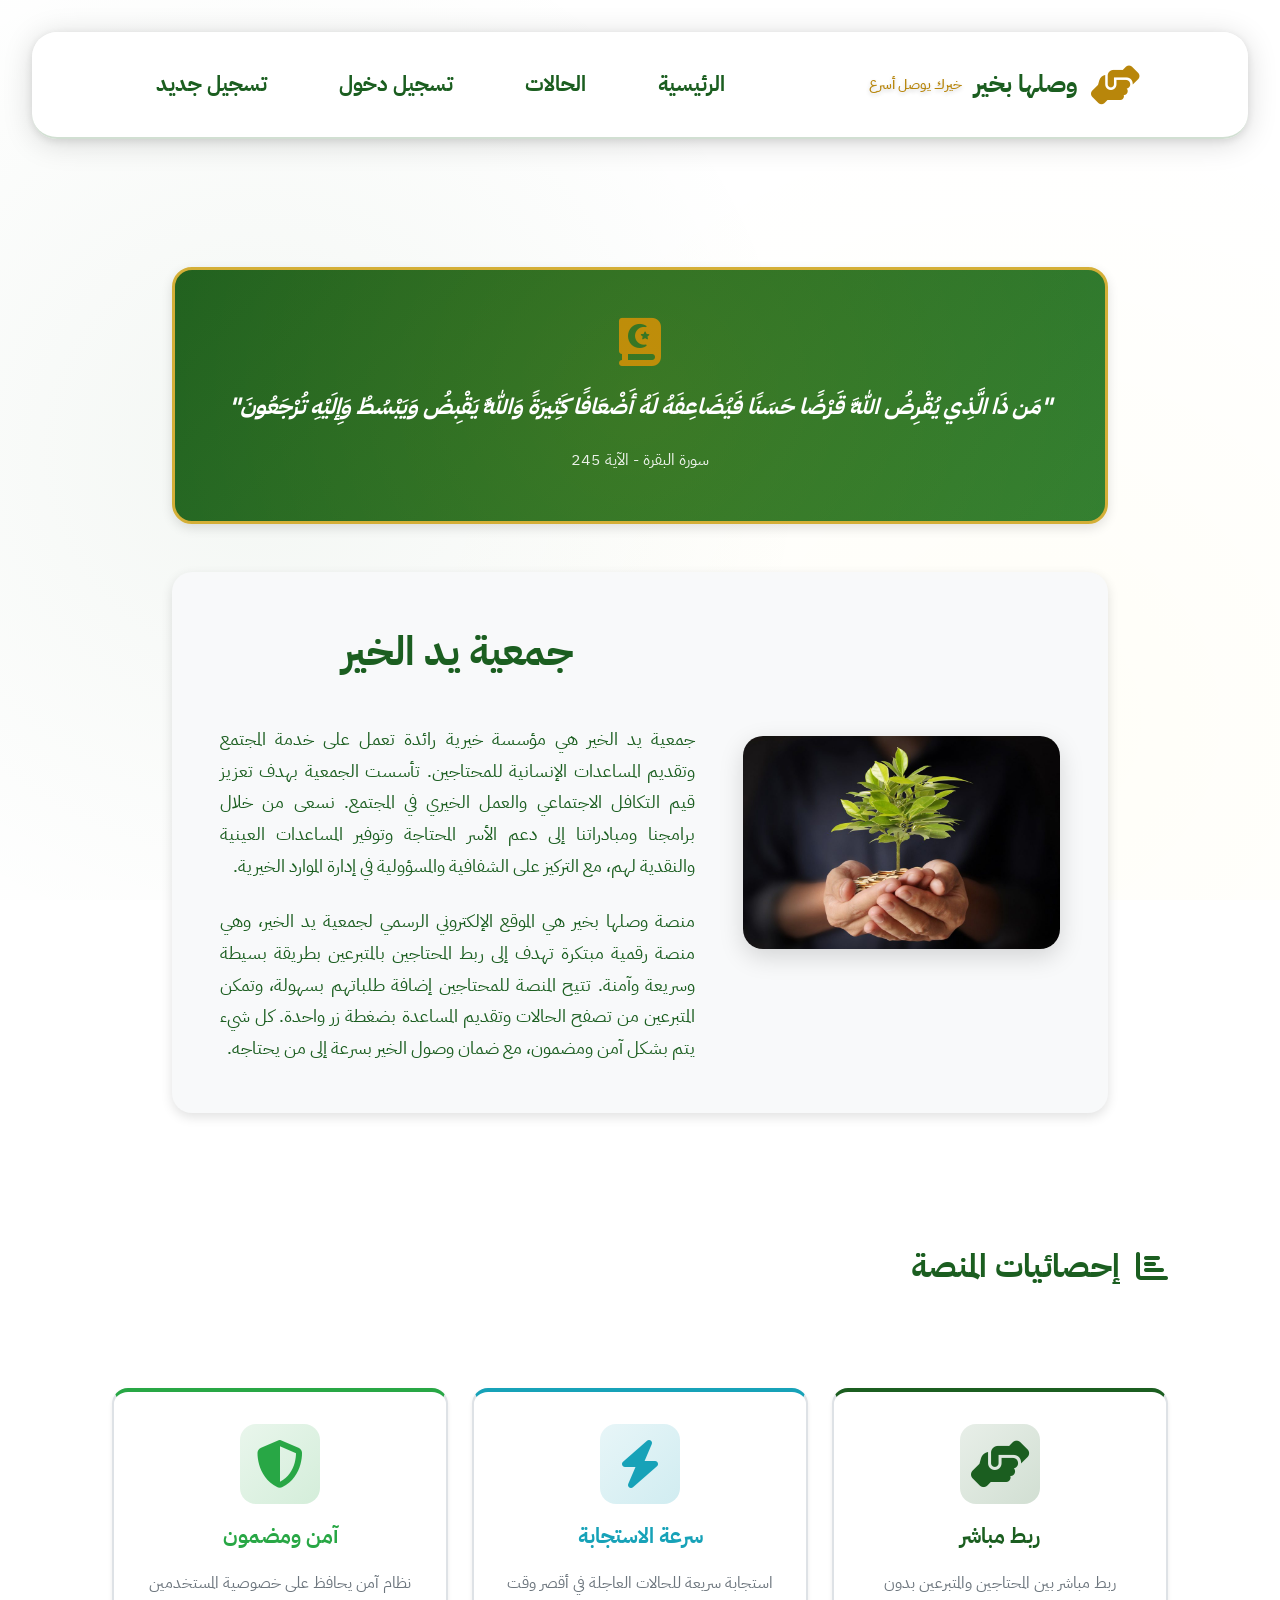
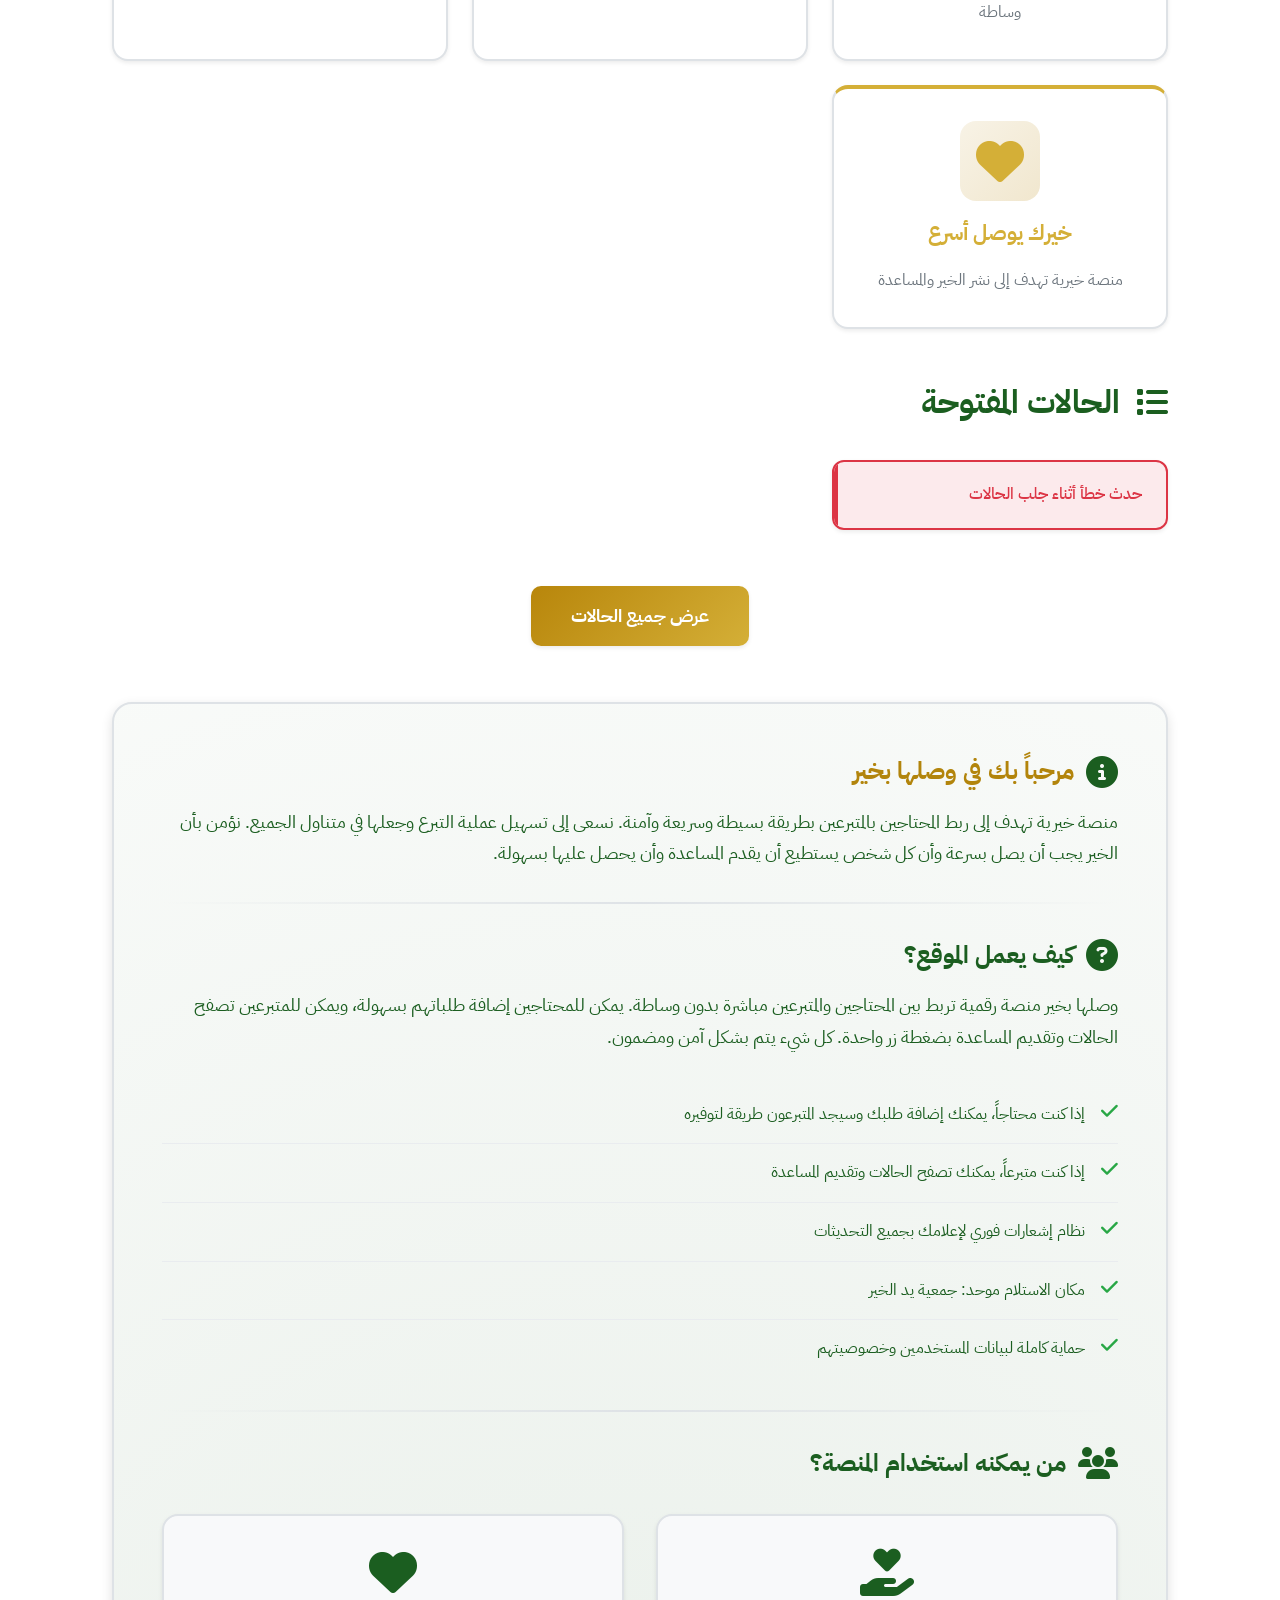
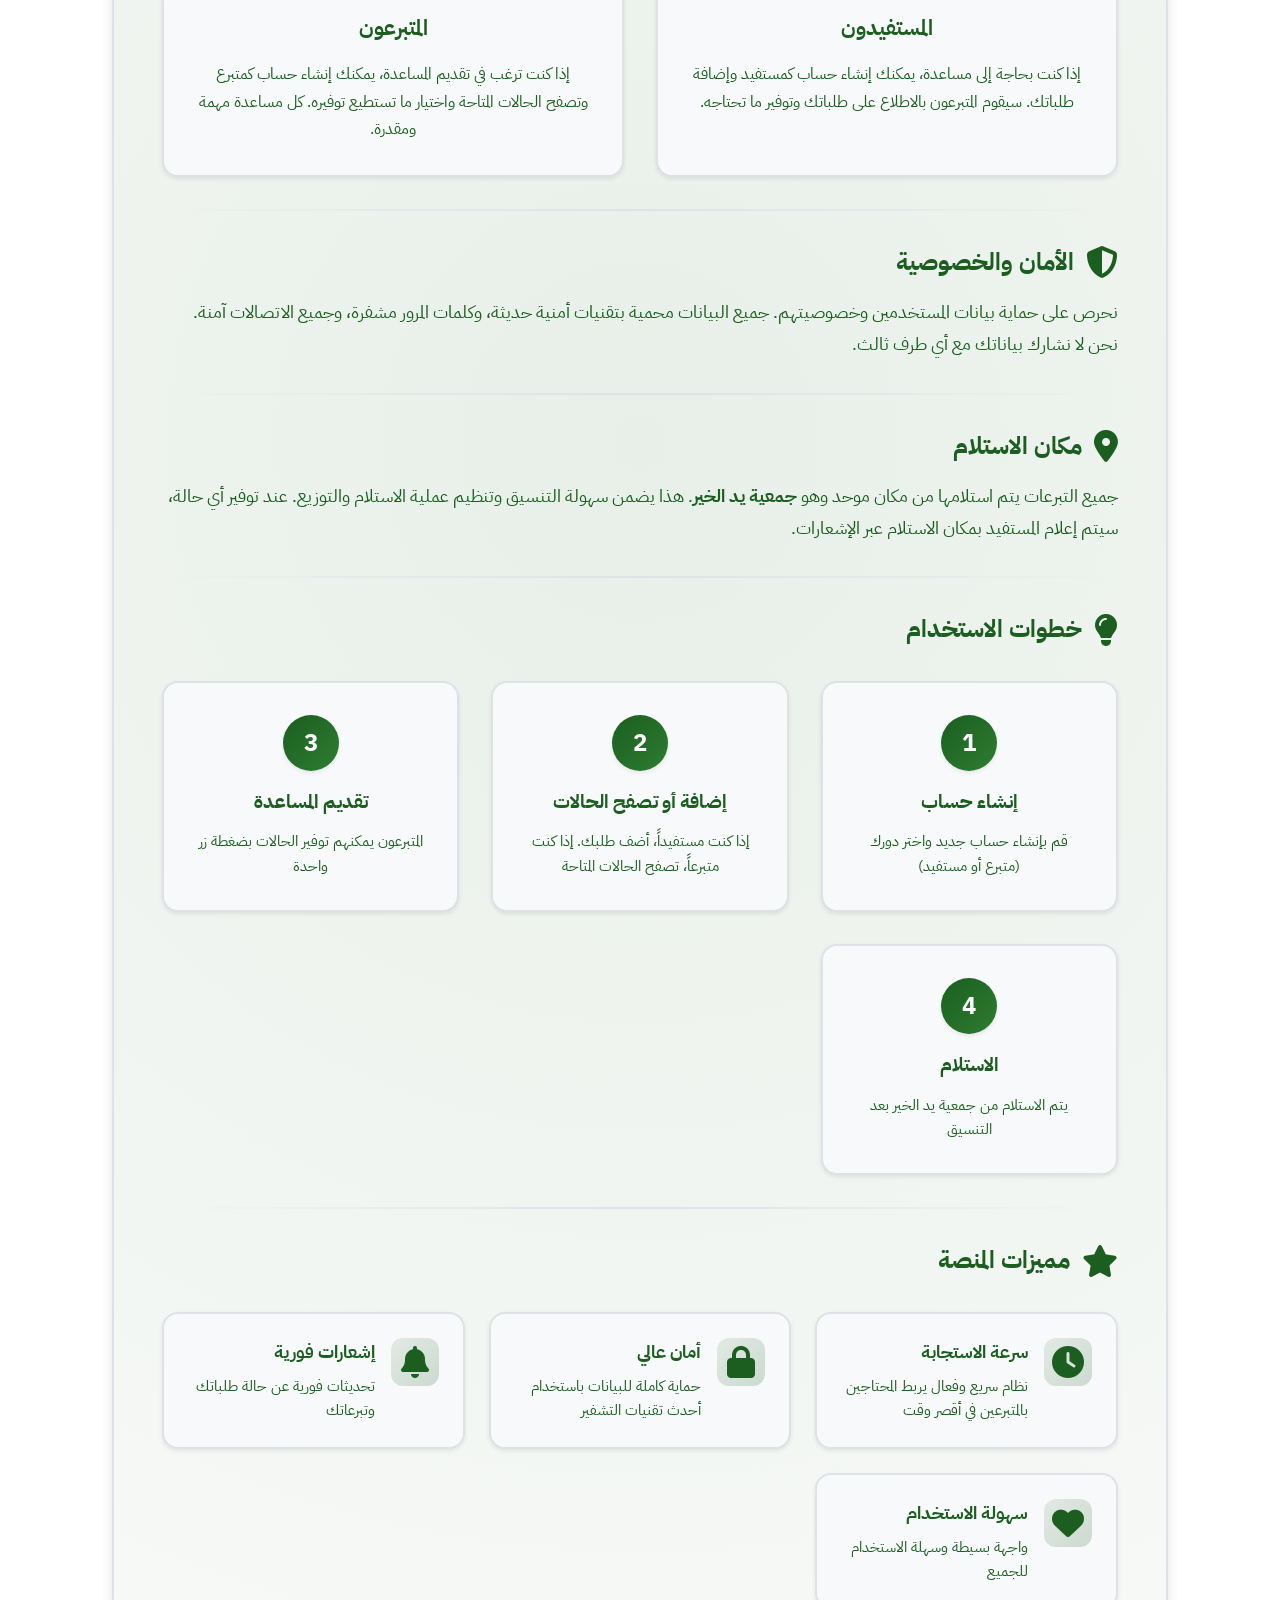
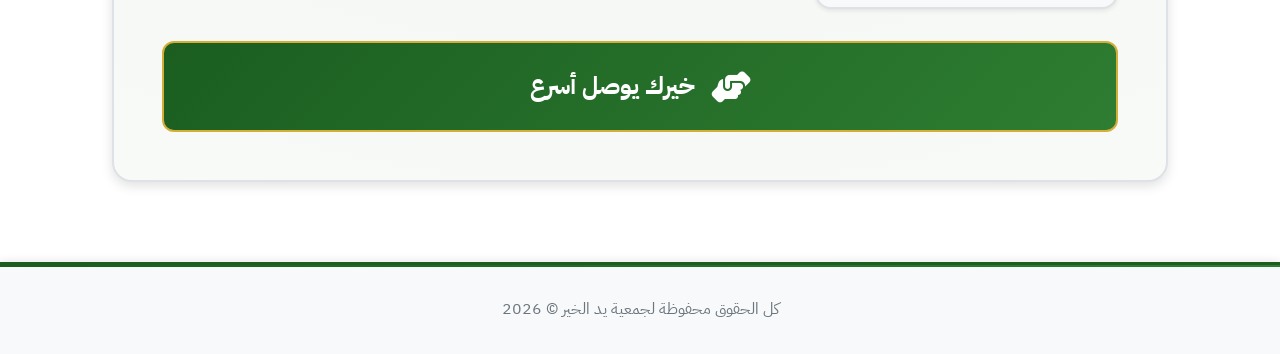
<file: public/index.html>
<!DOCTYPE html>
<html lang="ar" dir="rtl">

<head>
    <meta charset="UTF-8">
    <meta name="viewport" content="width=device-width, initial-scale=1.0">
    <title>وصلها بخير - خيرك يوصل أسرع</title>
    <link rel="stylesheet" href="https://cdnjs.cloudflare.com/ajax/libs/font-awesome/6.4.0/css/all.min.css">
    <link rel="stylesheet" href="../assets/css/style.css">
</head>

<body>
    <header class="main-header">
        <div class="container">
            <div class="header-content">
                <div class="logo">
                    <i class="fas fa-hands-helping logo-icon"></i>
                    <span class="logo-text">وصلها بخير</span>
                    <span class="logo-tagline">خيرك يوصل أسرع</span>
                </div>
                <button class="mobile-menu-toggle" id="mobile-menu-toggle" aria-label="القائمة">
                    <i class="fas fa-bars"></i>
                </button>
                <nav class="main-nav" id="main-nav">
                    <a href="index.html" class="nav-link">الرئيسية</a>
                    <a href="cases.html" class="nav-link">الحالات</a>
                    <a href="add_case.html" class="nav-link" style="display: none;">طلب مساعدة</a>
                    <a href="account.html" class="nav-link" style="display: none;">الحساب</a>
                    <span class="user-info" style="display: none;"></span>
                    <a href="logout.html" class="nav-link logout" style="display: none;">تسجيل خروج</a>
                    <a href="login.html" class="nav-link">تسجيل دخول</a>
                    <a href="register.html" class="nav-link">تسجيل جديد</a>
                </nav>
            </div>
        </div>
    </header>
    <main class="main-content">
        <div class="container">
            <div class="hero-section">
                <div class="hero-content">
                    <div class="verse-container">
                        <i class="fas fa-book-quran verse-icon"></i>
                        <div class="verse">
                            "مَن ذَا الَّذِي يُقْرِضُ اللَّهَ قَرْضًا حَسَنًا فَيُضَاعِفَهُ لَهُ أَضْعَافًا كَثِيرَةً
                            وَاللَّهُ يَقْبِضُ وَيَبْسُطُ وَإِلَيْهِ تُرْجَعُونَ"
                        </div>
                        <div class="verse-reference">سورة البقرة - الآية 245</div>
                    </div>

                    <div class="hero-intro-section">
                        <div class="hero-image-container">
                            <img src="../assets/images/Sadaqah.jpg" alt="وصلها بخير" class="hero-image"
                                onerror="this.style.display='none'">
                        </div>
                        <div class="hero-text-container">
                            <h1 class="hero-title">جمعية يد الخير</h1>
                            <p class="hero-description">
                                جمعية يد الخير هي مؤسسة خيرية رائدة تعمل على خدمة المجتمع وتقديم المساعدات الإنسانية
                                للمحتاجين. تأسست الجمعية بهدف تعزيز قيم التكافل الاجتماعي والعمل الخيري في المجتمع.
                                نسعى من خلال برامجنا ومبادراتنا إلى دعم الأسر المحتاجة وتوفير المساعدات العينية والنقدية
                                لهم، مع التركيز على الشفافية والمسؤولية في إدارة الموارد الخيرية.
                            </p>
                            <p class="hero-description">
                                منصة وصلها بخير هي الموقع الإلكتروني الرسمي لجمعية يد الخير، وهي منصة رقمية مبتكرة
                                تهدف إلى ربط المحتاجين بالمتبرعين بطريقة بسيطة وسريعة وآمنة. تتيح المنصة للمحتاجين
                                إضافة طلباتهم بسهولة، وتمكن المتبرعين من تصفح الحالات وتقديم المساعدة بضغطة زر واحدة.
                                كل شيء يتم بشكل آمن ومضمون، مع ضمان وصول الخير بسرعة إلى من يحتاجه.
                            </p>
                        </div>
                    </div>
                </div>

            </div>
        </div>

        <div class="stats-section">
            <h2 class="section-title">
                <i class="fas fa-chart-bar title-icon"></i>
                إحصائيات المنصة
            </h2>
            <div class="stats-grid" id="stats-grid">
            </div>
        </div>

        <div class="features-grid">
            <div class="feature-card">
                <i class="fas fa-hands-helping feature-icon"></i>
                <h3 class="feature-title">ربط مباشر</h3>
                <p class="feature-desc">ربط مباشر بين المحتاجين والمتبرعين بدون وساطة</p>
            </div>

            <div class="feature-card">
                <i class="fas fa-bolt feature-icon"></i>
                <h3 class="feature-title">سرعة الاستجابة</h3>
                <p class="feature-desc">استجابة سريعة للحالات العاجلة في أقصر وقت</p>
            </div>

            <div class="feature-card">
                <i class="fas fa-shield-alt feature-icon"></i>
                <h3 class="feature-title">آمن ومضمون</h3>
                <p class="feature-desc">نظام آمن يحافظ على خصوصية المستخدمين</p>
            </div>

            <div class="feature-card">
                <i class="fas fa-heart feature-icon"></i>
                <h3 class="feature-title">خيرك يوصل أسرع</h3>
                <p class="feature-desc">منصة خيرية تهدف إلى نشر الخير والمساعدة</p>
            </div>
        </div>

        <div class="recent-cases-section" id="recent-cases-section">
            <h2 class="section-title">
                <i class="fas fa-list title-icon"></i>
                الحالات المفتوحة
            </h2>
            <div class="cases-preview-grid" id="recent-cases-grid">
                <div style="text-align: center; padding: 2rem; color: var(--muted);">جاري التحميل...</div>
            </div>
            <div class="view-all-section">
                <a href="cases.html" class="btn btn-accent view-all-btn">عرض جميع الحالات</a>
            </div>
        </div>

        <div class="about-section">
            <div class="about-card">
                <h2 class="card-title">
                    <i class="fas fa-info-circle title-icon"></i>
                    مرحباً بك في وصلها بخير
                </h2>
                <p class="about-text">
                    منصة خيرية تهدف إلى ربط المحتاجين بالمتبرعين بطريقة بسيطة وسريعة وآمنة.
                    نسعى إلى تسهيل عملية التبرع وجعلها في متناول الجميع. نؤمن بأن الخير يجب أن يصل بسرعة
                    وأن كل شخص يستطيع أن يقدم المساعدة وأن يحصل عليها بسهولة.
                </p>

                <div class="about-section-divider"></div>

                <h3 class="about-subtitle">
                    <i class="fas fa-question-circle title-icon"></i>
                    كيف يعمل الموقع؟
                </h3>
                <p class="about-text">
                    وصلها بخير منصة رقمية تربط بين المحتاجين والمتبرعين مباشرة بدون وساطة.
                    يمكن للمحتاجين إضافة طلباتهم بسهولة، ويمكن للمتبرعين تصفح الحالات وتقديم المساعدة
                    بضغطة زر واحدة. كل شيء يتم بشكل آمن ومضمون.
                </p>

                <div class="about-features">
                    <div class="about-feature-item">
                        <i class="fas fa-check feature-check"></i>
                        <span>إذا كنت محتاجاً، يمكنك إضافة طلبك وسيجد المتبرعون طريقة لتوفيره</span>
                    </div>
                    <div class="about-feature-item">
                        <i class="fas fa-check feature-check"></i>
                        <span>إذا كنت متبرعاً، يمكنك تصفح الحالات وتقديم المساعدة</span>
                    </div>
                    <div class="about-feature-item">
                        <i class="fas fa-check feature-check"></i>
                        <span>نظام إشعارات فوري لإعلامك بجميع التحديثات</span>
                    </div>
                    <div class="about-feature-item">
                        <i class="fas fa-check feature-check"></i>
                        <span>مكان الاستلام موحد: جمعية يد الخير</span>
                    </div>
                    <div class="about-feature-item">
                        <i class="fas fa-check feature-check"></i>
                        <span>حماية كاملة لبيانات المستخدمين وخصوصيتهم</span>
                    </div>
                </div>

                <div class="about-section-divider"></div>

                <h3 class="about-subtitle">
                    <i class="fas fa-users title-icon"></i>
                    من يمكنه استخدام المنصة؟
                </h3>
                <div class="about-roles">
                    <div class="about-role-card">
                        <i class="fas fa-hand-holding-heart role-icon"></i>
                        <h4 class="role-title">المستفيدون</h4>
                        <p class="role-desc">
                            إذا كنت بحاجة إلى مساعدة، يمكنك إنشاء حساب كمستفيد وإضافة طلباتك.
                            سيقوم المتبرعون بالاطلاع على طلباتك وتوفير ما تحتاجه.
                        </p>
                    </div>
                    <div class="about-role-card">
                        <i class="fas fa-heart role-icon"></i>
                        <h4 class="role-title">المتبرعون</h4>
                        <p class="role-desc">
                            إذا كنت ترغب في تقديم المساعدة، يمكنك إنشاء حساب كمتبرع وتصفح الحالات
                            المتاحة واختيار ما تستطيع توفيره. كل مساعدة مهمة ومقدرة.
                        </p>
                    </div>
                </div>

                <div class="about-section-divider"></div>

                <h3 class="about-subtitle">
                    <i class="fas fa-shield-alt title-icon"></i>
                    الأمان والخصوصية
                </h3>
                <p class="about-text">
                    نحرص على حماية بيانات المستخدمين وخصوصيتهم. جميع البيانات محمية بتقنيات
                    أمنية حديثة، وكلمات المرور مشفرة، وجميع الاتصالات آمنة. نحن لا نشارك بياناتك
                    مع أي طرف ثالث.
                </p>

                <div class="about-section-divider"></div>

                <h3 class="about-subtitle">
                    <i class="fas fa-map-marker-alt title-icon"></i>
                    مكان الاستلام
                </h3>
                <p class="about-text">
                    جميع التبرعات يتم استلامها من مكان موحد وهو <strong>جمعية يد الخير</strong>.
                    هذا يضمن سهولة التنسيق وتنظيم عملية الاستلام والتوزيع. عند توفير أي حالة،
                    سيتم إعلام المستفيد بمكان الاستلام عبر الإشعارات.
                </p>

                <div class="about-section-divider"></div>

                <h3 class="about-subtitle">
                    <i class="fas fa-lightbulb title-icon"></i>
                    خطوات الاستخدام
                </h3>
                <div class="about-steps">
                    <div class="about-step-card">
                        <div class="step-number">1</div>
                        <h4 class="step-title">إنشاء حساب</h4>
                        <p class="step-desc">قم بإنشاء حساب جديد واختر دورك (متبرع أو مستفيد)</p>
                    </div>
                    <div class="about-step-card">
                        <div class="step-number">2</div>
                        <h4 class="step-title">إضافة أو تصفح الحالات</h4>
                        <p class="step-desc">إذا كنت مستفيداً، أضف طلبك. إذا كنت متبرعاً، تصفح الحالات المتاحة</p>
                    </div>
                    <div class="about-step-card">
                        <div class="step-number">3</div>
                        <h4 class="step-title">تقديم المساعدة</h4>
                        <p class="step-desc">المتبرعون يمكنهم توفير الحالات بضغطة زر واحدة</p>
                    </div>
                    <div class="about-step-card">
                        <div class="step-number">4</div>
                        <h4 class="step-title">الاستلام</h4>
                        <p class="step-desc">يتم الاستلام من جمعية يد الخير بعد التنسيق</p>
                    </div>
                </div>

                <div class="about-section-divider"></div>

                <h3 class="about-subtitle">
                    <i class="fas fa-star title-icon"></i>
                    مميزات المنصة
                </h3>
                <div class="about-benefits">
                    <div class="about-benefit-item">
                        <i class="fas fa-clock benefit-icon"></i>
                        <div class="benefit-content">
                            <h4 class="benefit-title">سرعة الاستجابة</h4>
                            <p class="benefit-desc">نظام سريع وفعال يربط المحتاجين بالمتبرعين في أقصر وقت</p>
                        </div>
                    </div>
                    <div class="about-benefit-item">
                        <i class="fas fa-lock benefit-icon"></i>
                        <div class="benefit-content">
                            <h4 class="benefit-title">أمان عالي</h4>
                            <p class="benefit-desc">حماية كاملة للبيانات باستخدام أحدث تقنيات التشفير</p>
                        </div>
                    </div>
                    <div class="about-benefit-item">
                        <i class="fas fa-bell benefit-icon"></i>
                        <div class="benefit-content">
                            <h4 class="benefit-title">إشعارات فورية</h4>
                            <p class="benefit-desc">تحديثات فورية عن حالة طلباتك وتبرعاتك</p>
                        </div>
                    </div>
                    <div class="about-benefit-item">
                        <i class="fas fa-heart benefit-icon"></i>
                        <div class="benefit-content">
                            <h4 class="benefit-title">سهولة الاستخدام</h4>
                            <p class="benefit-desc">واجهة بسيطة وسهلة الاستخدام للجميع</p>
                        </div>
                    </div>
                </div>

                <div class="about-tagline">
                    <i class="fas fa-hands-helping tagline-icon"></i>
                    <span class="tagline-text">خيرك يوصل أسرع</span>
                </div>
            </div>
        </div>
        </div>
    </main>
    <footer class="main-footer">
        <div class="container">
            <p>كل الحقوق محفوظة لجمعية يد الخير &copy; <span id="current-year"></span></p>
        </div>
    </footer>
    <script src="../assets/js/api.js"></script>
    <script src="../assets/js/main.js"></script>
    <script>
        document.getElementById('current-year').textContent = new Date().getFullYear();

        async function loadStats() {
            try {
                const result = await API.getStats();
                if (result.status === 'ok' && result.stats) {
                    const stats = result.stats;
                    const statsGrid = document.getElementById('stats-grid');
                    statsGrid.innerHTML = `
                        <div class="stat-card stat-primary">
                            <i class="fas fa-folder-open stat-icon"></i>
                            <div class="stat-content">
                                <div class="stat-value">${stats.total_open_cases}</div>
                                <div class="stat-label">حالة مفتوحة</div>
                            </div>
                        </div>
                        <div class="stat-card stat-success">
                            <i class="fas fa-check-circle stat-icon"></i>
                            <div class="stat-content">
                                <div class="stat-value">${stats.total_fulfilled}</div>
                                <div class="stat-label">حالة تم توفيرها</div>
                            </div>
                        </div>
                        <div class="stat-card stat-warning">
                            <i class="fas fa-exclamation-triangle stat-icon"></i>
                            <div class="stat-content">
                                <div class="stat-value">${stats.urgent_cases}</div>
                                <div class="stat-label">حالة عاجلة</div>
                            </div>
                        </div>
                        <div class="stat-card stat-info">
                            <i class="fas fa-users stat-icon"></i>
                            <div class="stat-content">
                                <div class="stat-value">${stats.total_users}</div>
                                <div class="stat-label">مستخدم مسجل</div>
                            </div>
                        </div>
                        <div class="stat-card stat-purple">
                            <i class="fas fa-heart stat-icon"></i>
                            <div class="stat-content">
                                <div class="stat-value">${stats.total_donors || 0}</div>
                                <div class="stat-label">متبرع</div>
                            </div>
                        </div>
                        <div class="stat-card stat-teal">
                            <i class="fas fa-hand-holding-heart stat-icon"></i>
                            <div class="stat-content">
                                <div class="stat-value">${stats.total_needy || 0}</div>
                                <div class="stat-label">مستفيد</div>
                            </div>
                        </div>
                        <div class="stat-card stat-orange">
                            <i class="fas fa-gift stat-icon"></i>
                            <div class="stat-content">
                                <div class="stat-value">${stats.total_donations || 0}</div>
                                <div class="stat-label">تبرع</div>
                            </div>
                        </div>
                        <div class="stat-card stat-blue">
                            <i class="fas fa-list-alt stat-icon"></i>
                            <div class="stat-content">
                                <div class="stat-value">${stats.total_cases_all || 0}</div>
                                <div class="stat-label">إجمالي الحالات</div>
                            </div>
                        </div>
                        <div class="stat-card stat-gold">
                            <i class="fas fa-coins stat-icon"></i>
                            <div class="stat-content">
                                <div class="stat-value">${(stats.total_amount || 0).toLocaleString('en-US')}</div>
                                <div class="stat-label">إجمالي التبرعات (ريال)</div>
                            </div>
                        </div>
                    `;
                }
            } catch (error) {
                console.error('Error loading stats:', error);
            }
        }

        async function loadRecentCases() {
            try {
                const result = await API.getRecentCases();
                const section = document.getElementById('recent-cases-section');
                const grid = document.getElementById('recent-cases-grid');

                if (result.status === 'ok' && result.cases && result.cases.length > 0) {
                    grid.innerHTML = result.cases.map(caseItem => `
                        <div class="case-preview-card ${caseItem.urgent ? 'urgent' : ''}">
                            <div class="case-preview-header">
                                <h4 class="case-preview-title">${escapeHtml(caseItem.item_name)}</h4>
                                ${caseItem.urgent ? '<span class="urgent-badge-small">عاجل</span>' : ''}
                            </div>
                            <div class="case-preview-info">
                                <div class="info-row">
                                    <span class="info-label">المستفيد :</span>
                                    <span class="info-value">${escapeHtml(caseItem.user_name)}</span>
                                </div>
                                <div class="info-row">
                                    <span class="info-label">العدد :</span>
                                    <span class="info-value">${escapeHtml(caseItem.quantity)}</span>
                                </div>
                                ${caseItem.type ? `
                                <div class="info-row">
                                    <span class="info-label">النوع :</span>
                                    <span class="info-value">${escapeHtml(caseItem.type)}</span>
                                </div>
                                ` : ''}
                            </div>
                            <a href="cases.html" class="case-preview-link">عرض التفاصيل →</a>
                        </div>
                    `).join('');
                } else {
                    grid.innerHTML = `
                        <div class="empty-state">
                            <i class="fas fa-inbox empty-icon"></i>
                            <h2 class="empty-title">لا توجد حالات مفتوحة حالياً</h2>
                            <p class="empty-desc">لم يتم إضافة أي حالات بعد. كن أول من يضيف حالة!</p>
                            ${currentUser && currentUser.role === 'needy' ? '<a href="add_case.html" class="btn btn-accent">إضافة حالة جديدة</a>' : '<a href="register.html" class="btn btn-accent"><i class="fas fa-user-plus"></i> سجل الآن</a>'}
                        </div>
                    `;
                }
            } catch (error) {
                console.error('Error loading recent cases:', error);
                const grid = document.getElementById('recent-cases-grid');
                if (grid) {
                    grid.innerHTML = '<div class="alert alert-error">حدث خطأ أثناء جلب الحالات</div>';
                }
            }
        }

        function escapeHtml(text) {
            const div = document.createElement('div');
            div.textContent = text;
            return div.innerHTML;
        }

        document.addEventListener('DOMContentLoaded', async function () {
            await initAuth();
            updateNavigation();
            await loadStats();
            await loadRecentCases();

            const mobileMenuToggle = document.getElementById('mobile-menu-toggle');
            const mainNav = document.getElementById('main-nav');

            if (mobileMenuToggle && mainNav) {
                mobileMenuToggle.addEventListener('click', function () {
                    mainNav.classList.toggle('active');
                    mobileMenuToggle.classList.toggle('active');
                });

                document.addEventListener('click', function (e) {
                    if (!mainNav.contains(e.target) && !mobileMenuToggle.contains(e.target)) {
                        mainNav.classList.remove('active');
                        mobileMenuToggle.classList.remove('active');
                    }
                });
            }
        });
    </script>
</body>

</html>
</file>
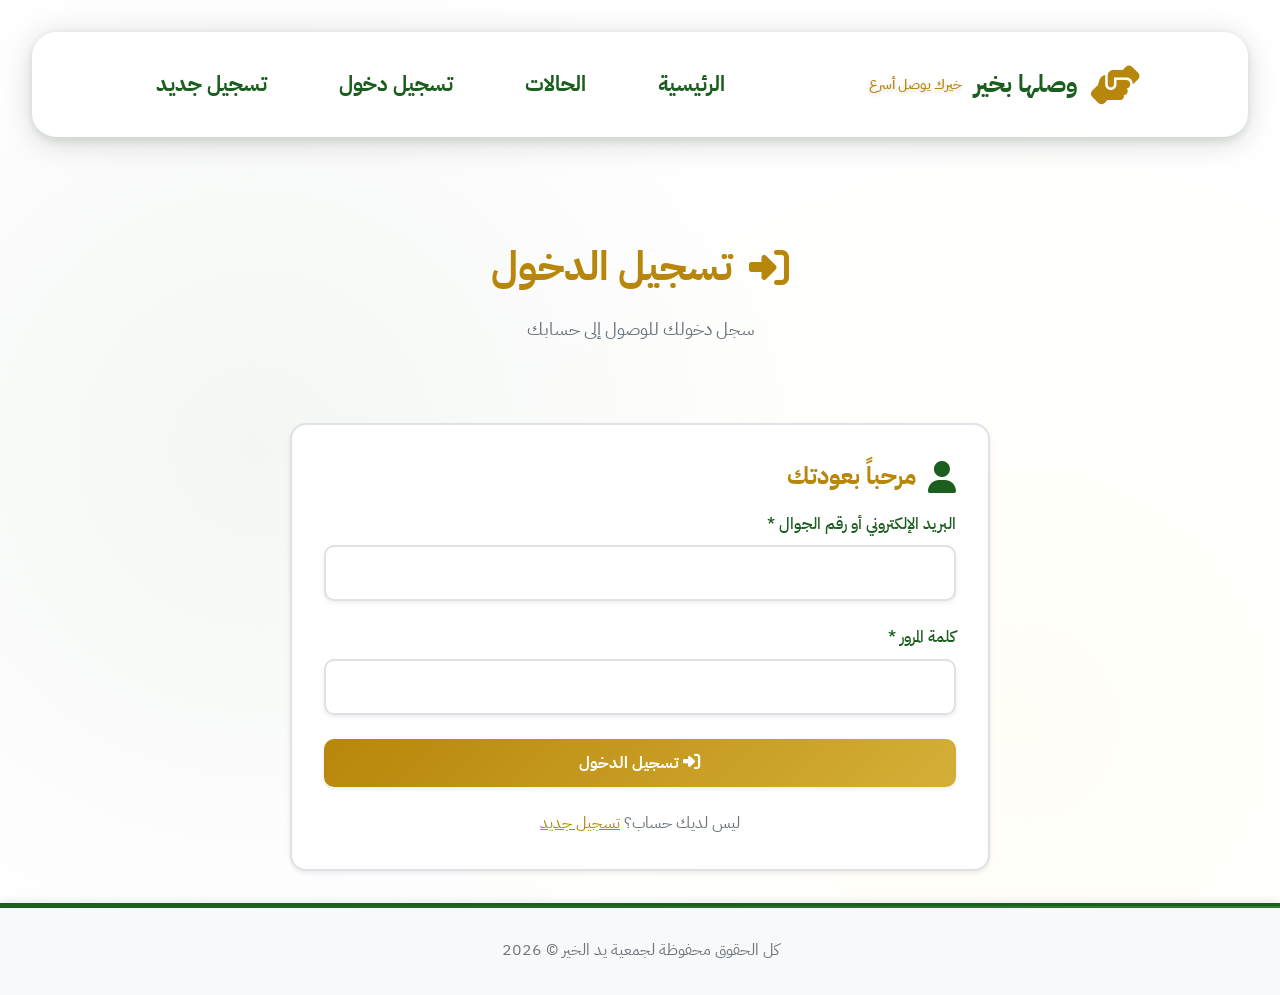
<file: public/account.html>
<!DOCTYPE html>
<html lang="ar" dir="rtl">

<head>
    <meta charset="UTF-8">
    <meta name="viewport" content="width=device-width, initial-scale=1.0">
    <title>حسابي - وصلها بخير</title>
    <link rel="stylesheet" href="https://cdnjs.cloudflare.com/ajax/libs/font-awesome/6.4.0/css/all.min.css">
    <link rel="stylesheet" href="../assets/css/style.css">
</head>

<body>
    <header class="main-header">
        <div class="container">
            <div class="header-content">
                <div class="logo">
                    <i class="fas fa-hands-helping logo-icon"></i>
                    <span class="logo-text">وصلها بخير</span>
                    <span class="logo-tagline">خيرك يوصل أسرع</span>
                </div>
                <button class="mobile-menu-toggle" id="mobile-menu-toggle" aria-label="القائمة">
                    <i class="fas fa-bars"></i>
                </button>
                <nav class="main-nav" id="main-nav">
                    <a href="index.html" class="nav-link">الرئيسية</a>
                    <a href="cases.html" class="nav-link">الحالات</a>
                    <a href="add_case.html" class="nav-link" style="display: none;">طلب مساعدة</a>
                    <a href="account.html" class="nav-link" style="display: none;">الحساب</a>
                    <span class="user-info" style="display: none;"></span>
                    <a href="logout.html" class="nav-link logout" style="display: none;">تسجيل خروج</a>
                    <a href="login.html" class="nav-link">تسجيل دخول</a>
                    <a href="register.html" class="nav-link">تسجيل جديد</a>
                </nav>
            </div>
        </div>
    </header>
    <main class="main-content">
        <div class="container">
            <div class="page-header">
                <h1 class="page-title">
                    <i class="fas fa-user-circle page-icon"></i>
                    حسابي
                </h1>
                <p class="page-subtitle">إدارة حسابك ومتابعة حالاتك</p>
            </div>

            <div id="account-container">
                <div style="text-align: center; padding: 2rem; color: var(--muted);">جاري التحميل...</div>
            </div>
        </div>
    </main>
    <footer class="main-footer">
        <div class="container">
            <p>كل الحقوق محفوظة لجمعية يد الخير &copy; <span id="current-year"></span></p>
        </div>
    </footer>
    <script src="../assets/js/api.js"></script>
    <script src="../assets/js/main.js"></script>
    <script>
        document.getElementById('current-year').textContent = new Date().getFullYear();

        function escapeHtml(text) {
            const div = document.createElement('div');
            div.textContent = text;
            return div.innerHTML;
        }

        function formatDate(dateString) {
            const date = new Date(dateString);
            return date.toLocaleDateString('en-US', { year: 'numeric', month: '2-digit', day: '2-digit', hour: '2-digit', minute: '2-digit', second: '2-digit' });
        }

        async function loadAccountInfo() {
            const container = document.getElementById('account-container');

            try {
                const userInfo = await API.getUserInfo();
                if (userInfo.status === 'ok') {
                    const user = userInfo.user;
                    const stats = userInfo.stats;
                    const cases = userInfo.cases || [];

                    container.innerHTML = `
                        <div class="account-section">
                            <div class="card">
                                <h2 class="card-title">
                                    <i class="fas fa-info-circle title-icon"></i>
                                    معلومات الحساب
                                </h2>
                                <div class="account-info">
                                    <div class="info-item">
                                        <div class="info-label">الاسم :</div>
                                        <div class="info-value">${escapeHtml(user.name)}</div>
                                    </div>
                                    <div class="info-item">
                                        <div class="info-label">البريد الإلكتروني :</div>
                                        <div class="info-value">${escapeHtml(user.email || 'غير محدد')}</div>
                                    </div>
                                    <div class="info-item">
                                        <div class="info-label">رقم الجوال :</div>
                                        <div class="info-value">${escapeHtml(user.phone || 'غير محدد')}</div>
                                    </div>
                                    <div class="info-item">
                                        <div class="info-label">الدور :</div>
                                        <div class="info-value">${user.role === 'donor' ? 'متبرع' : 'مستفيد'}</div>
                                    </div>
                                    <div class="info-item">
                                        <div class="info-label">عدد الحالات :</div>
                                        <div class="info-value">${stats.cases_count}</div>
                                    </div>
                                    ${user.role === 'donor' ? `
                                    <div class="info-item">
                                        <div class="info-label">عدد التبرعات :</div>
                                        <div class="info-value">${stats.donations_count}</div>
                                    </div>
                                    ` : ''}
                                </div>
                            </div>
                        </div>
                        <div class="account-section">
                            <div class="card">
                                <h2 class="card-title">
                                    <i class="fas fa-list title-icon"></i>
                                    حالاتي
                                </h2>
                                ${cases.length === 0 ? '<p style="color: var(--muted); text-align: center;">لا توجد حالات</p>' : `
                                <div class="cases-grid">
                                    ${cases.map(caseItem => `
                                        <div class="case-card ${caseItem.urgent ? 'urgent' : ''}">
                                            <div class="case-header">
                                                <div class="case-title">${escapeHtml(caseItem.item_name)}</div>
                                                ${caseItem.urgent ? '<span class="urgent-badge">عاجل</span>' : ''}
                                            </div>
                                            <div class="case-info">
                                                <p><strong>العدد :</strong> ${escapeHtml(caseItem.quantity)}</p>
                                                ${caseItem.type ? `<p><strong>النوع :</strong> ${escapeHtml(caseItem.type)}</p>` : ''}
                                                <p><strong>الحالة :</strong> ${caseItem.status === 'open' ? 'مفتوحة' :
                            caseItem.status === 'claimed' ? 'تم التوفير' :
                                caseItem.status === 'fulfilled' ? 'مكتملة' :
                                    caseItem.status === 'closed' ? 'مغلقة' : caseItem.status
                        }</p>
                                                <p><strong>التاريخ :</strong> ${formatDate(caseItem.created_at)}</p>
                                            </div>
                                            ${caseItem.status === 'open' ? `
                                            <div class="case-actions">
                                                <button class="btn btn-danger" onclick="deleteCase(${caseItem.id})"><i class="fas fa-trash"></i> حذف</button>
                                            </div>
                                            ` : ''}
                                        </div>
                                    `).join('')}
                                </div>
                                `}
                            </div>
                        </div>
                        <div class="account-section">
                            <div class="card">
                                <div class="card-title-row">
                                    <h2 class="card-title">
                                        <i class="fas fa-bell title-icon"></i>
                                        الإشعارات
                                    </h2>
                                    <button class="btn btn-sm" onclick="refreshNotifications()">
                                        <i class="fas fa-sync-alt btn-icon"></i>
                                        <span>تحديث</span>
                                    </button>
                                </div>
                                <div class="notifications-list" id="notifications-list">
                                    <div style="text-align: center; padding: 1rem; color: var(--muted);">جاري التحميل...</div>
                                </div>
                            </div>
                        </div>
                    `;

                    await loadNotifications();
                } else {
                    container.innerHTML = '<div class="alert alert-error">حدث خطأ أثناء جلب معلومات الحساب</div>';
                }
            } catch (error) {
                container.innerHTML = '<div class="alert alert-error">حدث خطأ في الاتصال</div>';
            }
        }

        async function loadNotifications() {
            const container = document.getElementById('notifications-list');
            if (!container) return;

            try {
                const result = await API.getNotifications();
                if (result.status === 'ok' && result.notifications) {
                    if (result.notifications.length === 0) {
                        container.innerHTML = '<p style="color: var(--muted); text-align: center;">لا توجد إشعارات</p>';
                    } else {
                        container.innerHTML = result.notifications.map(notif => {
                            const hasCaseId = notif.case_id && notif.case_id > 0;
                            const hasDeliveryMethod = notif.delivery_method && notif.delivery_method !== null;

                            if (hasCaseId && !hasDeliveryMethod) {
                                // إشعار جديد يحتاج اختيار طريقة الاستلام/التوصيل
                                return `
                                    <div class="notification-item ${notif.read_flag == 0 ? 'unread' : ''}" id="notif-${notif.id}">
                                        <div class="notification-message">${escapeHtml(notif.message)}</div>
                                        <div class="notification-time">${formatDate(notif.created_at)}</div>
                                        <div class="delivery-options" style="margin-top: 1rem; padding-top: 1rem; border-top: 1px solid var(--border);">
                                            <p style="margin-bottom: 0.75rem; font-weight: 500;">اختر طريقة الاستلام:</p>
                                            <div style="display: flex; gap: 0.75rem; flex-wrap: wrap;">
                                                <button class="btn btn-accent" onclick="selectDeliveryMethod(${notif.id}, 'pickup')" style="flex: 1; min-width: 150px;">
                                                    <i class="fas fa-hand-holding"></i> الاستلام من جمعية يد الخير
                                                </button>
                                                <button class="btn btn-primary" onclick="selectDeliveryMethod(${notif.id}, 'delivery')" style="flex: 1; min-width: 150px;">
                                                    <i class="fas fa-truck"></i> التوصيل من جمعية يد الخير
                                                </button>
                                            </div>
                                        </div>
                                    </div>
                                `;
                            } else if (hasCaseId && hasDeliveryMethod) {
                                // تم اختيار طريقة الاستلام/التوصيل
                                const methodText = notif.delivery_method === 'pickup' ? 'الاستلام من جمعية يد الخير' : 'التوصيل من جمعية يد الخير';
                                return `
                                    <div class="notification-item ${notif.read_flag == 0 ? 'unread' : ''}" id="notif-${notif.id}">
                                        <div class="notification-message">${escapeHtml(notif.message)}</div>
                                        <div class="notification-time">${formatDate(notif.created_at)}</div>
                                        <div class="delivery-confirmation" style="margin-top: 1rem; padding: 1rem; background: var(--primary-light); border-radius: 8px; border-right: 3px solid var(--primary);">
                                            <p style="margin: 0; color: var(--primary); font-weight: 500;">
                                                <i class="fas fa-check-circle"></i> ${methodText}
                                            </p>
                                            <p style="margin: 0.5rem 0 0 0; color: var(--text);">
                                                سيتم التواصل معكم على رقمكم في أقرب وقت
                                            </p>
                                        </div>
                                    </div>
                                `;
                            } else {
                                // إشعار عادي
                                return `
                                    <div class="notification-item ${notif.read_flag == 0 ? 'unread' : ''}">
                                        <div class="notification-message">${escapeHtml(notif.message)}</div>
                                        <div class="notification-time">${formatDate(notif.created_at)}</div>
                                        ${notif.read_flag == 0 ? `<button class="btn btn-sm" onclick="markAsRead(${notif.id})" style="margin-top: 0.5rem;">وضع كمقروء</button>` : ''}
                                    </div>
                                `;
                            }
                        }).join('');
                    }
                }
            } catch (error) {
                container.innerHTML = '<p style="color: var(--urgent); text-align: center;">حدث خطأ أثناء جلب الإشعارات</p>';
            }
        }

        async function selectDeliveryMethod(notifId, method) {
            try {
                const result = await API.setDeliveryMethod(notifId, method, csrfToken);
                if (result.status === 'ok') {
                    // تحديث عرض الإشعار
                    await loadNotifications();
                } else {
                    showToast(result.msg || 'حدث خطأ أثناء حفظ الاختيار', 'error');
                }
            } catch (error) {
                showToast('حدث خطأ في الاتصال', 'error');
            }
        }

        async function refreshNotifications() {
            await loadNotifications();
        }

        async function markAsRead(notifId) {
            try {
                const result = await API.markNotificationRead(notifId, csrfToken);
                if (result.status === 'ok') {
                    await loadNotifications();
                }
            } catch (error) {
                showToast('حدث خطأ', 'error');
            }
        }

        async function deleteCase(caseId) {
            if (!confirm('هل أنت متأكد من حذف هذه الحالة؟')) {
                return;
            }

            try {
                const result = await API.deleteCase(caseId, csrfToken);
                if (result.status === 'ok') {
                    showToast(result.msg || 'تم حذف الحالة بنجاح', 'success');
                    await loadAccountInfo();
                } else {
                    showToast(result.msg || 'حدث خطأ أثناء حذف الحالة', 'error');
                }
            } catch (error) {
                showToast('حدث خطأ في الاتصال', 'error');
            }
        }

        document.addEventListener('DOMContentLoaded', async function () {
            const isLoggedIn = await initAuth();
            if (!isLoggedIn) {
                window.location.href = 'login.html';
                return;
            }

            // csrfToken is already declared in api.js, just ensure it's set
            if (window.CSRF_TOKEN) {
                csrfToken = window.CSRF_TOKEN;
            }

            updateNavigation();

            const mobileMenuToggle = document.getElementById('mobile-menu-toggle');
            const mainNav = document.getElementById('main-nav');

            if (mobileMenuToggle && mainNav) {
                mobileMenuToggle.addEventListener('click', function () {
                    mainNav.classList.toggle('active');
                    mobileMenuToggle.classList.toggle('active');
                });

                document.addEventListener('click', function (e) {
                    if (!mainNav.contains(e.target) && !mobileMenuToggle.contains(e.target)) {
                        mainNav.classList.remove('active');
                        mobileMenuToggle.classList.remove('active');
                    }
                });
            }

            await loadAccountInfo();
        });
    </script>
</body>

</html>
</file>
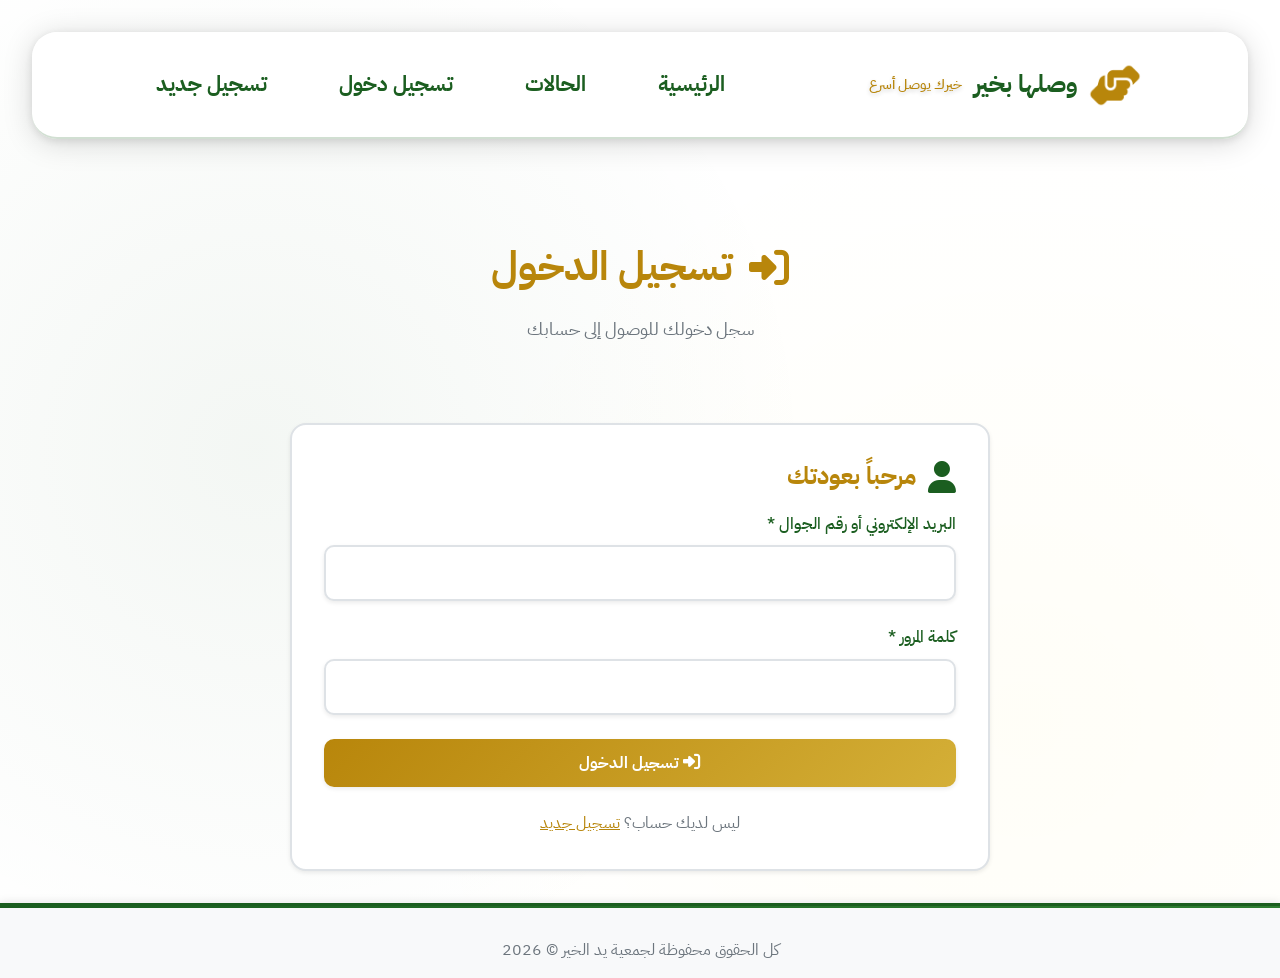
<file: public/add_case.html>
<!DOCTYPE html>
<html lang="ar" dir="rtl">
<head>
    <meta charset="UTF-8">
    <meta name="viewport" content="width=device-width, initial-scale=1.0">
    <title>إضافة حالة - وصلها بخير</title>
    <link rel="stylesheet" href="https://cdnjs.cloudflare.com/ajax/libs/font-awesome/6.4.0/css/all.min.css">
    <link rel="stylesheet" href="../assets/css/style.css">
</head>
<body>
    <header class="main-header">
        <div class="container">
            <div class="header-content">
                <div class="logo">
                    <i class="fas fa-hands-helping logo-icon"></i>
                    <span class="logo-text">وصلها بخير</span>
                    <span class="logo-tagline">خيرك يوصل أسرع</span>
                </div>
                <button class="mobile-menu-toggle" id="mobile-menu-toggle" aria-label="القائمة">
                    <i class="fas fa-bars"></i>
                </button>
                <nav class="main-nav" id="main-nav">
                    <a href="index.html" class="nav-link">الرئيسية</a>
                    <a href="cases.html" class="nav-link">الحالات</a>
                    <a href="add_case.html" class="nav-link" style="display: none;">طلب مساعدة</a>
                    <a href="account.html" class="nav-link" style="display: none;">الحساب</a>
                    <span class="user-info" style="display: none;"></span>
                    <a href="logout.html" class="nav-link logout" style="display: none;">تسجيل خروج</a>
                    <a href="login.html" class="nav-link">تسجيل دخول</a>
                    <a href="register.html" class="nav-link">تسجيل جديد</a>
                </nav>
            </div>
        </div>
    </header>
    <main class="main-content">
        <div class="container">
            <div class="page-header">
                <h1 class="page-title">
                    <i class="fas fa-plus-circle page-icon"></i>
                    إضافة حالة جديدة
                </h1>
                <p class="page-subtitle">أضف حالتك وانتظر المتبرعين لتوفيرها</p>
            </div>
            
            <div class="card form-card">
                <h2 class="card-title">
                    <i class="fas fa-file-alt title-icon"></i>
                    معلومات الحالة
                </h2>
                
                <div id="error-message" class="alert alert-error" style="display: none;"></div>
                <div id="success-message" class="alert alert-success" style="display: none;"></div>

                <form id="add-case-form">
                    <div class="form-group">
                        <label class="form-label" for="item_name">اسم الشيء الذي تحتاجه *</label>
                        <input type="text" class="form-input" id="item_name" name="item_name" required minlength="3" placeholder="مثال: طعام، ملابس، أدوية...">
                    </div>

                    <div class="form-group">
                        <label class="form-label" for="quantity">العدد *</label>
                        <input type="number" class="form-input" id="quantity" name="quantity" required min="1" max="1000" value="1">
                    </div>

                    <div class="form-group">
                        <label class="form-label" for="type">النوع</label>
                        <select class="form-select" id="type" name="type">
                            <option value="">-- اختر النوع --</option>
                            <option value="طعام">طعام</option>
                            <option value="ملابس">ملابس</option>
                            <option value="أدوية">أدوية</option>
                            <option value="نقدي">نقدي</option>
                            <option value="عيني">عيني</option>
                            <option value="أخرى">أخرى</option>
                        </select>
                    </div>

                    <div class="form-group">
                        <div class="checkbox-group">
                            <input type="checkbox" id="urgent" name="urgent" value="1">
                            <label class="form-label" for="urgent" style="margin: 0;">حالة عاجلة</label>
                        </div>
                    </div>

                    <button type="submit" class="btn btn-accent" style="width: 100%;">
                        <i class="fas fa-paper-plane btn-icon"></i>
                        <span>إرسال</span>
                    </button>
                </form>
            </div>
        </div>
    </main>
    <footer class="main-footer">
        <div class="container">
            <p>كل الحقوق محفوظة لجمعية يد الخير &copy; <span id="current-year"></span></p>
        </div>
    </footer>
    <script src="../assets/js/api.js"></script>
    <script src="../assets/js/main.js"></script>
    <script>
        document.getElementById('current-year').textContent = new Date().getFullYear();
        
        document.addEventListener('DOMContentLoaded', async function() {
            const isLoggedIn = await initAuth();
            if (!isLoggedIn) {
                window.location.href = 'login.html';
                return;
            }
            
            if (currentUser && currentUser.role !== 'needy') {
                window.location.href = 'index.html';
                return;
            }
            
            updateNavigation();

            const mobileMenuToggle = document.getElementById('mobile-menu-toggle');
            const mainNav = document.getElementById('main-nav');
            
            if (mobileMenuToggle && mainNav) {
                mobileMenuToggle.addEventListener('click', function() {
                    mainNav.classList.toggle('active');
                    mobileMenuToggle.classList.toggle('active');
                });

                document.addEventListener('click', function(e) {
                    if (!mainNav.contains(e.target) && !mobileMenuToggle.contains(e.target)) {
                        mainNav.classList.remove('active');
                        mobileMenuToggle.classList.remove('active');
                    }
                });
            }
            
            document.getElementById('add-case-form').addEventListener('submit', async function(e) {
                e.preventDefault();
                
                const errorMsg = document.getElementById('error-message');
                const successMsg = document.getElementById('success-message');
                errorMsg.style.display = 'none';
                successMsg.style.display = 'none';
                
                const item_name = document.getElementById('item_name').value.trim();
                const quantity = parseInt(document.getElementById('quantity').value);
                const type = document.getElementById('type').value.trim();
                const urgent = document.getElementById('urgent').checked;
                
                if (!item_name || item_name.length < 3) {
                    errorMsg.textContent = 'اسم الاحتياج يجب أن يكون 3 أحرف على الأقل';
                    errorMsg.style.display = 'block';
                    return;
                }
                
                if (quantity < 1 || quantity > 1000) {
                    errorMsg.textContent = 'العدد يجب أن يكون بين 1 و 1000';
                    errorMsg.style.display = 'block';
                    return;
                }
                
                try {
                    const result = await API.addCase({
                        csrf_token: csrfToken,
                        item_name,
                        quantity,
                        type: type || null,
                        urgent
                    });
                    
                    if (result.status === 'ok') {
                        successMsg.textContent = result.msg || 'تم إضافة الحالة بنجاح!';
                        successMsg.style.display = 'block';
                        document.getElementById('add-case-form').reset();
                        setTimeout(() => {
                            window.location.href = 'cases.html';
                        }, 2000);
                    } else {
                        errorMsg.textContent = result.msg || 'حدث خطأ أثناء إضافة الحالة';
                        errorMsg.style.display = 'block';
                    }
                } catch (error) {
                    errorMsg.textContent = 'حدث خطأ في الاتصال';
                    errorMsg.style.display = 'block';
                }
            });
        });
    </script>
</body>
</html>
</file>
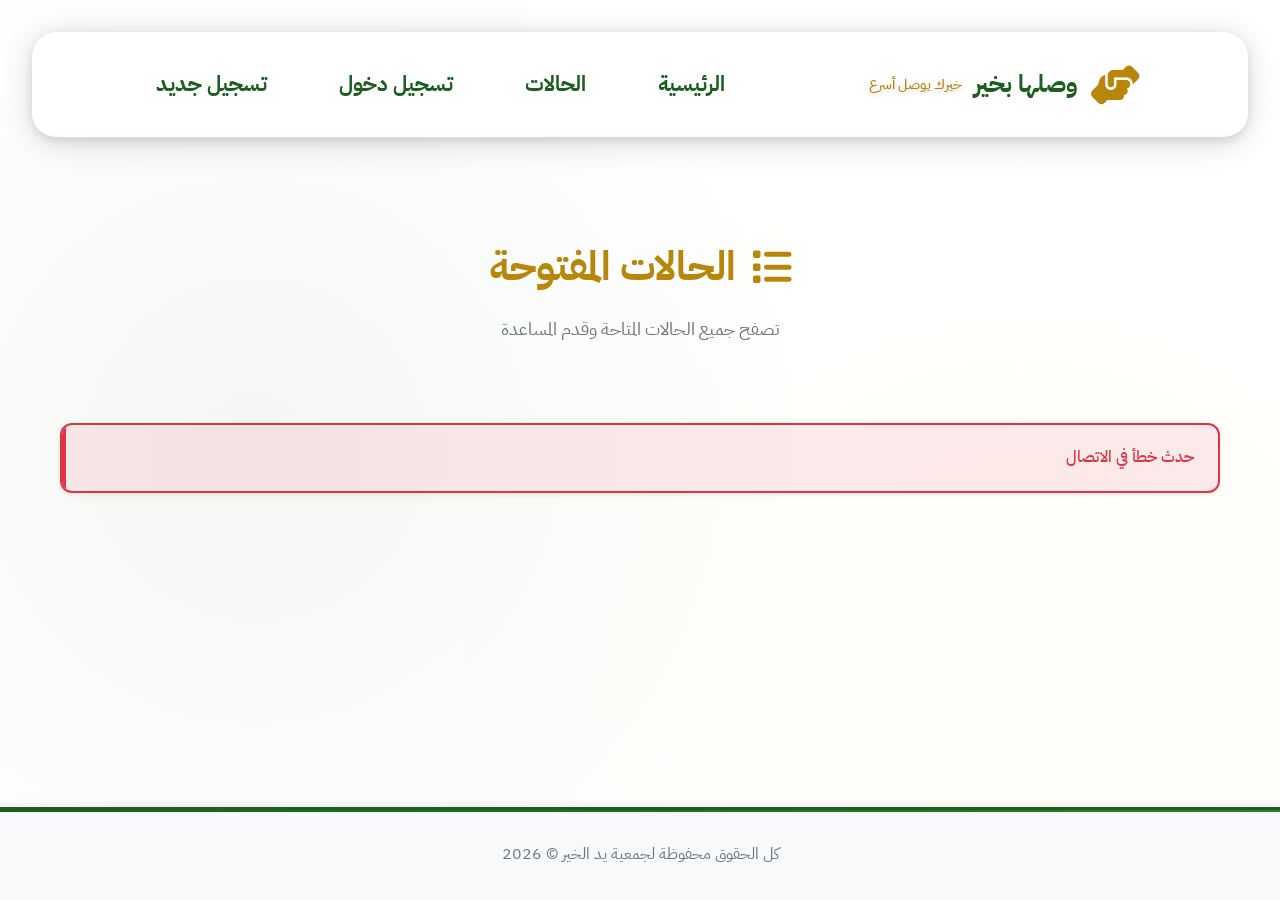
<file: public/cases.html>
<!DOCTYPE html>
<html lang="ar" dir="rtl">
<head>
    <meta charset="UTF-8">
    <meta name="viewport" content="width=device-width, initial-scale=1.0">
    <title>الحالات - وصلها بخير</title>
    <link rel="stylesheet" href="https://cdnjs.cloudflare.com/ajax/libs/font-awesome/6.4.0/css/all.min.css">
    <link rel="stylesheet" href="../assets/css/style.css">
</head>
<body>
    <header class="main-header">
        <div class="container">
            <div class="header-content">
                <div class="logo">
                    <i class="fas fa-hands-helping logo-icon"></i>
                    <span class="logo-text">وصلها بخير</span>
                    <span class="logo-tagline">خيرك يوصل أسرع</span>
                </div>
                <button class="mobile-menu-toggle" id="mobile-menu-toggle" aria-label="القائمة">
                    <i class="fas fa-bars"></i>
                </button>
                <nav class="main-nav" id="main-nav">
                    <a href="index.html" class="nav-link">الرئيسية</a>
                    <a href="cases.html" class="nav-link">الحالات</a>
                    <a href="add_case.html" class="nav-link" style="display: none;">طلب مساعدة</a>
                    <a href="account.html" class="nav-link" style="display: none;">الحساب</a>
                    <span class="user-info" style="display: none;"></span>
                    <a href="logout.html" class="nav-link logout" style="display: none;">تسجيل خروج</a>
                    <a href="login.html" class="nav-link">تسجيل دخول</a>
                    <a href="register.html" class="nav-link">تسجيل جديد</a>
                </nav>
            </div>
        </div>
    </header>
    <main class="main-content">
        <div class="container">
            <div class="page-header">
                <h1 class="page-title">
                    <i class="fas fa-list page-icon"></i>
                    الحالات المفتوحة
                </h1>
                <p class="page-subtitle">تصفح جميع الحالات المتاحة وقدم المساعدة</p>
            </div>
            
            <div id="add-case-button-container" style="display: none; text-align: center; margin-bottom: 2rem;">
                <a href="add_case.html" class="btn btn-accent">
                    <i class="fas fa-plus btn-icon"></i>
                    <span>إضافة حالتي</span>
                </a>
            </div>
            
            <div id="cases-container">
                <div style="text-align: center; padding: 2rem; color: var(--muted);">جاري التحميل...</div>
            </div>
        </div>
    </main>
    <footer class="main-footer">
        <div class="container">
            <p>كل الحقوق محفوظة لجمعية يد الخير &copy; <span id="current-year"></span></p>
        </div>
    </footer>
    <script src="../assets/js/api.js"></script>
    <script src="../assets/js/main.js"></script>
    <script>
        document.getElementById('current-year').textContent = new Date().getFullYear();
        
        function escapeHtml(text) {
            const div = document.createElement('div');
            div.textContent = text;
            return div.innerHTML;
        }
        
        function formatDate(dateString) {
            const date = new Date(dateString);
            return date.toLocaleDateString('en-US', { year: 'numeric', month: '2-digit', day: '2-digit', hour: '2-digit', minute: '2-digit', second: '2-digit' });
        }
        
        async function loadCases() {
            const container = document.getElementById('cases-container');
            const pageSubtitle = document.querySelector('.page-subtitle');
            
            try {
                const result = await API.getCases();
                if (result.status === 'ok' && result.cases) {
                    if (pageSubtitle && currentUser) {
                        if (currentUser.role === 'donor') {
                            pageSubtitle.textContent = 'تصفح جميع الحالات المتاحة وقدم المساعدة';
                        } else if (currentUser.role === 'needy') {
                            pageSubtitle.textContent = 'تصفح حالات المستفيدين الأخرى';
                        }
                    }
                    
                    if (result.cases.length === 0) {
                        container.innerHTML = `
                            <div class="empty-state">
                                <i class="fas fa-inbox empty-icon"></i>
                                <h2 class="empty-title">لا توجد حالات مفتوحة حالياً</h2>
                                <p class="empty-desc">لم يتم إضافة أي حالات بعد. كن أول من يضيف حالة!</p>
                                ${currentUser && currentUser.role === 'needy' ? '<a href="add_case.html" class="btn btn-accent"><i class="fas fa-plus"></i> إضافة حالتي</a>' : '<a href="register.html" class="btn btn-accent"><i class="fas fa-user-plus"></i> سجل الآن</a>'}
                            </div>
                        `;
                    } else {
                        container.innerHTML = `
                            <div class="cases-grid">
                                ${result.cases.map(caseItem => `
                                    <div class="case-card ${caseItem.urgent ? 'urgent' : ''}" id="case-${caseItem.id}">
                                        <div class="case-header">
                                            <div class="case-title">${escapeHtml(caseItem.item_name)}</div>
                                            ${caseItem.urgent ? '<span class="urgent-badge">عاجل</span>' : ''}
                                        </div>
                                        <div class="case-info">
                                            <div class="case-info-row">
                                                <i class="fas fa-user case-info-icon"></i>
                                                <div class="case-info-content">
                                                    <span class="case-info-label">المستفيد :</span>
                                                    <span class="case-info-value">${escapeHtml(caseItem.user_name)}</span>
                                                </div>
                                            </div>
                                            <div class="case-info-row">
                                                <i class="fas fa-hashtag case-info-icon"></i>
                                                <div class="case-info-content">
                                                    <span class="case-info-label">العدد :</span>
                                                    <span class="case-info-value">${escapeHtml(caseItem.quantity)}</span>
                                                </div>
                                            </div>
                                            ${caseItem.type ? `
                                            <div class="case-info-row">
                                                <i class="fas fa-tag case-info-icon"></i>
                                                <div class="case-info-content">
                                                    <span class="case-info-label">النوع :</span>
                                                    <span class="case-info-value">${escapeHtml(caseItem.type)}</span>
                                                </div>
                                            </div>
                                            ` : ''}
                                            <div class="case-info-row">
                                                <i class="fas fa-calendar case-info-icon"></i>
                                                <div class="case-info-content">
                                                    <span class="case-info-label">التاريخ :</span>
                                                    <span class="case-info-value">${formatDate(caseItem.created_at)}</span>
                                                </div>
                                            </div>
                                            ${caseItem.status === 'claimed' ? `
                                            <div class="case-status-badge">
                                                <i class="fas fa-check-circle status-icon"></i>
                                                <span>تم التوفير</span>
                                            </div>
                                            ` : ''}
                                        </div>
                                        ${currentUser && currentUser.role === 'donor' && caseItem.status === 'open' ? `
                                        <div class="case-actions">
                                            <button class="btn btn-accent case-action-btn" id="case-btn-${caseItem.id}" onclick="provideCase(${caseItem.id})">
                                                <i class="fas fa-hand-holding-heart btn-icon"></i>
                                                <span>يمكن التوفير</span>
                                            </button>
                                        </div>
                                        ` : caseItem.status === 'claimed' ? `
                                        <div class="case-actions">
                                            <button class="btn case-action-btn" disabled>
                                                <i class="fas fa-check btn-icon"></i>
                                                <span>تم التوفير</span>
                                            </button>
                                        </div>
                                        ` : ''}
                                    </div>
                                `).join('')}
                            </div>
                        `;
                    }
                } else {
                    container.innerHTML = '<div class="alert alert-error">حدث خطأ أثناء جلب الحالات</div>';
                }
            } catch (error) {
                container.innerHTML = '<div class="alert alert-error">حدث خطأ في الاتصال</div>';
            }
        }
        
        async function provideCase(caseId) {
            if (!confirm('هل أنت متأكد من أنك تستطيع توفير هذه الحالة؟')) {
                return;
            }
            
            try {
                const result = await API.donate(caseId, csrfToken);
                if (result.status === 'ok') {
                    showToast('تم توفير الحالة بنجاح! منطقة التوصيل : ' + result.delivery_place, 'success');
                    const btn = document.querySelector(`#case-btn-${caseId}`);
                    if (btn) {
                        btn.disabled = true;
                        btn.innerHTML = '<i class="fas fa-check btn-icon"></i><span>تم التوفير</span>';
                    }
                    const card = document.querySelector(`#case-${caseId}`);
                    if (card) {
                        card.classList.add('claimed');
                    }
                    await loadCases();
                } else {
                    showToast('حدث خطأ: ' + result.msg, 'error');
                }
            } catch (error) {
                showToast('حدث خطأ في الاتصال', 'error');
            }
        }
        
        document.addEventListener('DOMContentLoaded', async function() {
            await initAuth();
            updateNavigation();
            
            if (currentUser && currentUser.role === 'needy') {
                const addCaseBtnContainer = document.getElementById('add-case-button-container');
                if (addCaseBtnContainer) {
                    addCaseBtnContainer.style.display = 'block';
                }
            }
            
            await loadCases();

            const mobileMenuToggle = document.getElementById('mobile-menu-toggle');
            const mainNav = document.getElementById('main-nav');
            
            if (mobileMenuToggle && mainNav) {
                mobileMenuToggle.addEventListener('click', function() {
                    mainNav.classList.toggle('active');
                    mobileMenuToggle.classList.toggle('active');
                });

                document.addEventListener('click', function(e) {
                    if (!mainNav.contains(e.target) && !mobileMenuToggle.contains(e.target)) {
                        mainNav.classList.remove('active');
                        mobileMenuToggle.classList.remove('active');
                    }
                });
            }
        });
    </script>
</body>
</html>
</file>
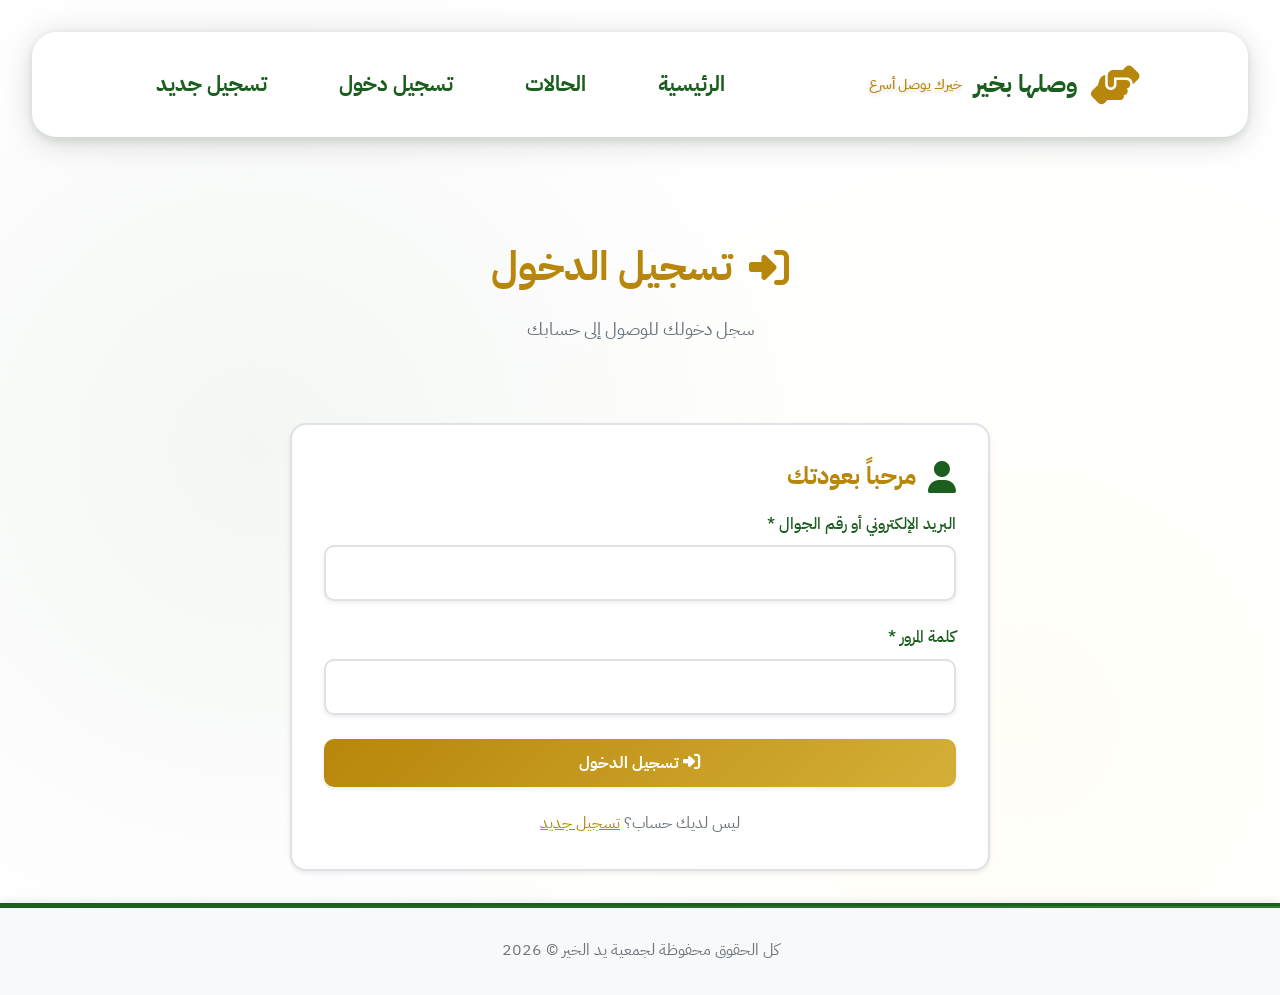
<file: public/login.html>
<!DOCTYPE html>
<html lang="ar" dir="rtl">
<head>
    <meta charset="UTF-8">
    <meta name="viewport" content="width=device-width, initial-scale=1.0">
    <title>تسجيل الدخول - وصلها بخير</title>
    <link rel="stylesheet" href="https://cdnjs.cloudflare.com/ajax/libs/font-awesome/6.4.0/css/all.min.css">
    <link rel="stylesheet" href="../assets/css/style.css">
</head>
<body>
    <header class="main-header">
        <div class="container">
            <div class="header-content">
                <div class="logo">
                    <i class="fas fa-hands-helping logo-icon"></i>
                    <span class="logo-text">وصلها بخير</span>
                    <span class="logo-tagline">خيرك يوصل أسرع</span>
                </div>
                <button class="mobile-menu-toggle" id="mobile-menu-toggle" aria-label="القائمة">
                    <i class="fas fa-bars"></i>
                </button>
                <nav class="main-nav" id="main-nav">
                    <a href="index.html" class="nav-link">الرئيسية</a>
                    <a href="cases.html" class="nav-link">الحالات</a>
                    <a href="login.html" class="nav-link">تسجيل دخول</a>
                    <a href="register.html" class="nav-link">تسجيل جديد</a>
                </nav>
            </div>
        </div>
    </header>
    <main class="main-content">
        <div class="container">
            <div class="page-header">
                <h1 class="page-title">
                    <i class="fas fa-sign-in-alt page-icon"></i>
                    تسجيل الدخول
                </h1>
                <p class="page-subtitle">سجل دخولك للوصول إلى حسابك</p>
            </div>
            
            <div class="card form-card">
                <h2 class="card-title">
                    <i class="fas fa-user title-icon"></i>
                    مرحباً بعودتك
                </h2>
                
                <div id="error-message" class="alert alert-error" style="display: none;"></div>
                <div id="success-message" class="alert alert-success" style="display: none;"></div>

                <form id="login-form">
                    <div class="form-group">
                        <label class="form-label" for="login">البريد الإلكتروني أو رقم الجوال *</label>
                        <input type="text" class="form-input" id="login" name="login" required>
                    </div>

                    <div class="form-group">
                        <label class="form-label" for="password">كلمة المرور *</label>
                        <input type="password" class="form-input" id="password" name="password" required>
                    </div>

                    <button type="submit" class="btn btn-accent" style="width: 100%;">
                        <i class="fas fa-sign-in-alt btn-icon"></i>
                        <span>تسجيل الدخول</span>
                    </button>
                </form>

                <p style="text-align: center; margin-top: 1.5rem; color: var(--muted);">
                    ليس لديك حساب؟ <a href="register.html" style="color: var(--accent);">تسجيل جديد</a>
                </p>
            </div>
        </div>
    </main>
    <footer class="main-footer">
        <div class="container">
            <p>كل الحقوق محفوظة لجمعية يد الخير &copy; <span id="current-year"></span></p>
        </div>
    </footer>
    <script src="../assets/js/api.js"></script>
    <script src="../assets/js/main.js"></script>
    <script>
        document.getElementById('current-year').textContent = new Date().getFullYear();
        
        document.addEventListener('DOMContentLoaded', async function() {
            const isLoggedIn = await initAuth();
            if (isLoggedIn) {
                window.location.href = 'index.html';
                return;
            }

            const mobileMenuToggle = document.getElementById('mobile-menu-toggle');
            const mainNav = document.getElementById('main-nav');
            
            if (mobileMenuToggle && mainNav) {
                mobileMenuToggle.addEventListener('click', function() {
                    mainNav.classList.toggle('active');
                    mobileMenuToggle.classList.toggle('active');
                });

                document.addEventListener('click', function(e) {
                    if (!mainNav.contains(e.target) && !mobileMenuToggle.contains(e.target)) {
                        mainNav.classList.remove('active');
                        mobileMenuToggle.classList.remove('active');
                    }
                });
            }
            
            document.getElementById('login-form').addEventListener('submit', async function(e) {
                e.preventDefault();
                
                const errorMsg = document.getElementById('error-message');
                const successMsg = document.getElementById('success-message');
                errorMsg.style.display = 'none';
                successMsg.style.display = 'none';
                
                const login = document.getElementById('login').value.trim();
                const password = document.getElementById('password').value;
                
                if (!login || !password) {
                    errorMsg.textContent = 'يرجى ملء جميع الحقول';
                    errorMsg.style.display = 'block';
                    return;
                }
                
                try {
                    const result = await API.login(login, password);
                    if (result.status === 'ok') {
                        await initAuth();
                        window.location.href = 'index.html';
                    } else {
                        errorMsg.textContent = result.msg || 'حدث خطأ أثناء تسجيل الدخول';
                        errorMsg.style.display = 'block';
                    }
                } catch (error) {
                    errorMsg.textContent = 'حدث خطأ في الاتصال';
                    errorMsg.style.display = 'block';
                }
            });
        });
    </script>
</body>
</html>
</file>
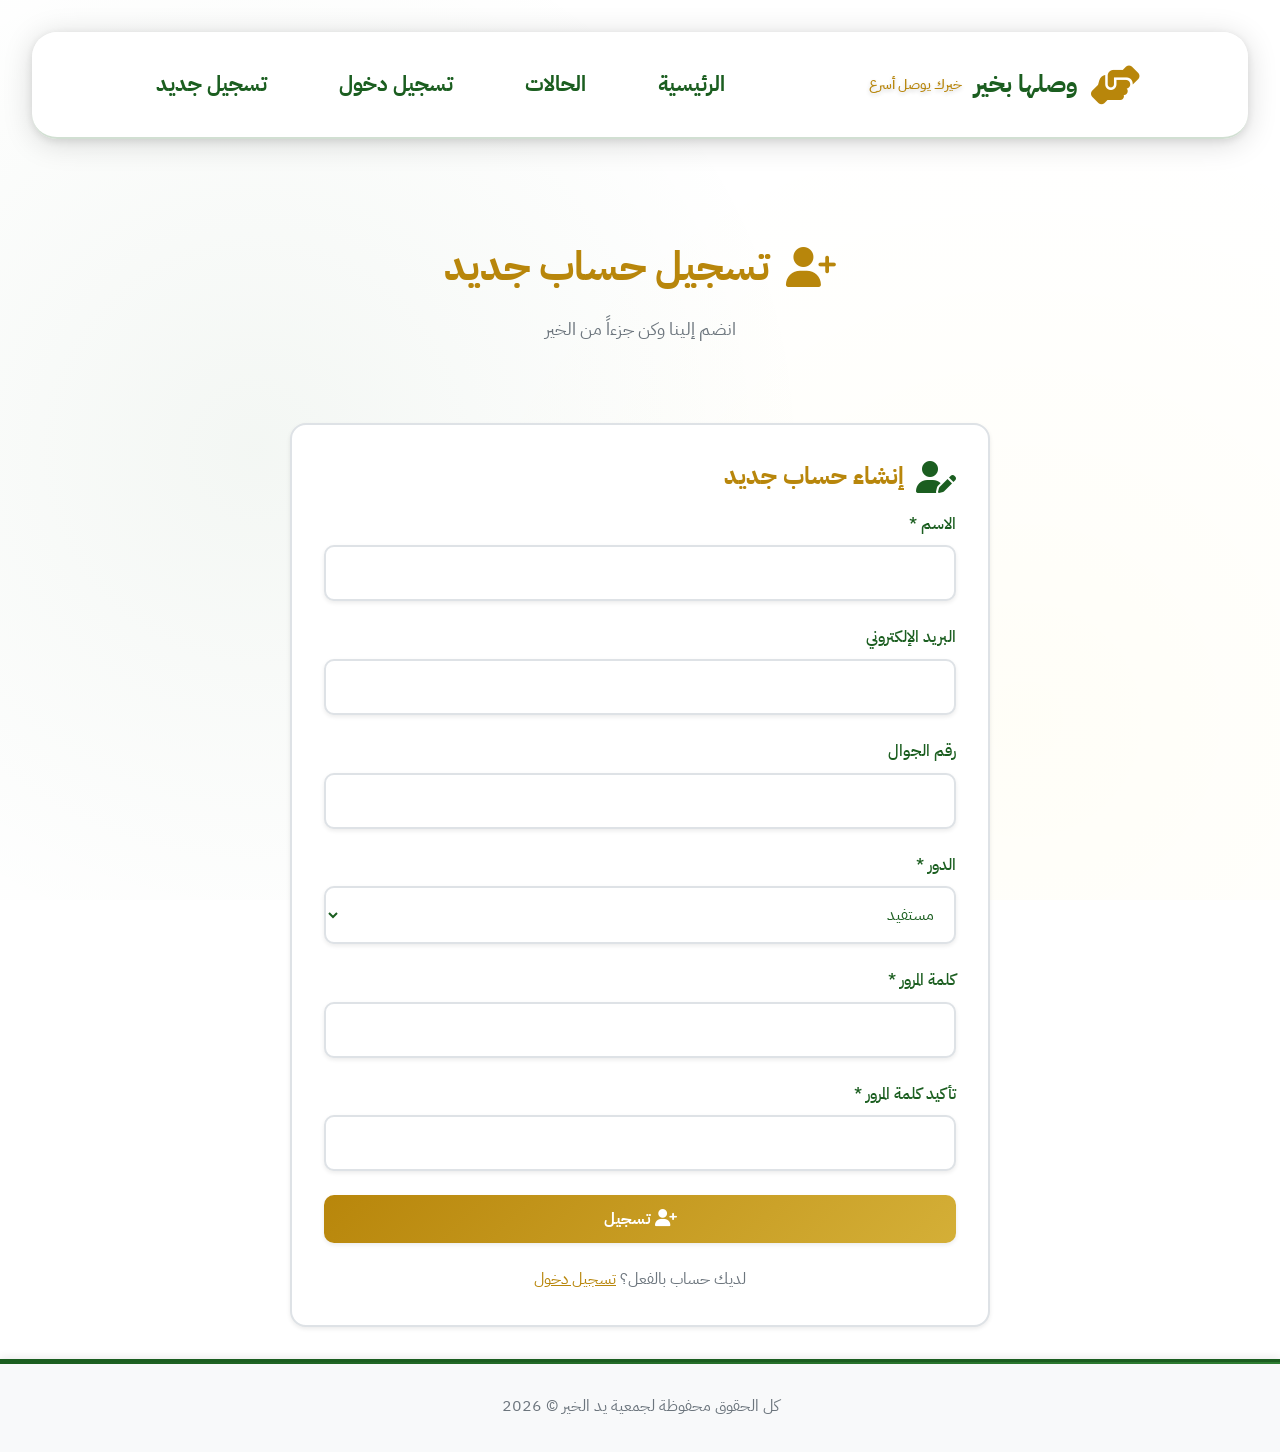
<file: public/register.html>
<!DOCTYPE html>
<html lang="ar" dir="rtl">
<head>
    <meta charset="UTF-8">
    <meta name="viewport" content="width=device-width, initial-scale=1.0">
    <title>تسجيل حساب جديد - وصلها بخير</title>
    <link rel="stylesheet" href="https://cdnjs.cloudflare.com/ajax/libs/font-awesome/6.4.0/css/all.min.css">
    <link rel="stylesheet" href="../assets/css/style.css">
</head>
<body>
    <header class="main-header">
        <div class="container">
            <div class="header-content">
                <div class="logo">
                    <i class="fas fa-hands-helping logo-icon"></i>
                    <span class="logo-text">وصلها بخير</span>
                    <span class="logo-tagline">خيرك يوصل أسرع</span>
                </div>
                <button class="mobile-menu-toggle" id="mobile-menu-toggle" aria-label="القائمة">
                    <i class="fas fa-bars"></i>
                </button>
                <nav class="main-nav" id="main-nav">
                    <a href="index.html" class="nav-link">الرئيسية</a>
                    <a href="cases.html" class="nav-link">الحالات</a>
                    <a href="login.html" class="nav-link">تسجيل دخول</a>
                    <a href="register.html" class="nav-link">تسجيل جديد</a>
                </nav>
            </div>
        </div>
    </header>
    <main class="main-content">
        <div class="container">
            <div class="page-header">
                <h1 class="page-title">
                    <i class="fas fa-user-plus page-icon"></i>
                    تسجيل حساب جديد
                </h1>
                <p class="page-subtitle">انضم إلينا وكن جزءاً من الخير</p>
            </div>
            
            <div class="card form-card">
                <h2 class="card-title">
                    <i class="fas fa-user-edit title-icon"></i>
                    إنشاء حساب جديد
                </h2>
                
                <div id="error-message" class="alert alert-error" style="display: none;"></div>
                <div id="success-message" class="alert alert-success" style="display: none;"></div>

                <form id="register-form">
                    <div class="form-group">
                        <label class="form-label" for="name">الاسم *</label>
                        <input type="text" class="form-input" id="name" name="name" required minlength="3">
                    </div>

                    <div class="form-group">
                        <label class="form-label" for="email">البريد الإلكتروني</label>
                        <input type="email" class="form-input" id="email" name="email">
                    </div>

                    <div class="form-group">
                        <label class="form-label" for="phone">رقم الجوال</label>
                        <input type="tel" class="form-input" id="phone" name="phone">
                    </div>

                    <div class="form-group">
                        <label class="form-label" for="role">الدور *</label>
                        <select class="form-select" id="role" name="role" required>
                            <option value="needy">مستفيد</option>
                            <option value="donor">متبرع</option>
                        </select>
                    </div>

                    <div class="form-group">
                        <label class="form-label" for="password">كلمة المرور *</label>
                        <input type="password" class="form-input" id="password" name="password" required minlength="6">
                    </div>

                    <div class="form-group">
                        <label class="form-label" for="password_confirm">تأكيد كلمة المرور *</label>
                        <input type="password" class="form-input" id="password_confirm" name="password_confirm" required minlength="6">
                    </div>

                    <button type="submit" class="btn btn-accent" style="width: 100%;">
                        <i class="fas fa-user-plus btn-icon"></i>
                        <span>تسجيل</span>
                    </button>
                </form>

                <p style="text-align: center; margin-top: 1.5rem; color: var(--muted);">
                    لديك حساب بالفعل؟ <a href="login.html" style="color: var(--accent);">تسجيل دخول</a>
                </p>
            </div>
        </div>
    </main>
    <footer class="main-footer">
        <div class="container">
            <p>كل الحقوق محفوظة لجمعية يد الخير &copy; <span id="current-year"></span></p>
        </div>
    </footer>
    <script src="../assets/js/api.js"></script>
    <script src="../assets/js/main.js"></script>
    <script>
        document.getElementById('current-year').textContent = new Date().getFullYear();
        
        document.addEventListener('DOMContentLoaded', async function() {
            const isLoggedIn = await initAuth();
            if (isLoggedIn) {
                window.location.href = 'index.html';
                return;
            }

            const mobileMenuToggle = document.getElementById('mobile-menu-toggle');
            const mainNav = document.getElementById('main-nav');
            
            if (mobileMenuToggle && mainNav) {
                mobileMenuToggle.addEventListener('click', function() {
                    mainNav.classList.toggle('active');
                    mobileMenuToggle.classList.toggle('active');
                });

                document.addEventListener('click', function(e) {
                    if (!mainNav.contains(e.target) && !mobileMenuToggle.contains(e.target)) {
                        mainNav.classList.remove('active');
                        mobileMenuToggle.classList.remove('active');
                    }
                });
            }
            
            document.getElementById('register-form').addEventListener('submit', async function(e) {
                e.preventDefault();
                
                const errorMsg = document.getElementById('error-message');
                const successMsg = document.getElementById('success-message');
                errorMsg.style.display = 'none';
                successMsg.style.display = 'none';
                
                const name = document.getElementById('name').value.trim();
                const email = document.getElementById('email').value.trim();
                const phone = document.getElementById('phone').value.trim();
                const role = document.getElementById('role').value;
                const password = document.getElementById('password').value;
                const password_confirm = document.getElementById('password_confirm').value;
                
                if (!name || name.length < 3) {
                    errorMsg.textContent = 'الاسم يجب أن يكون 3 أحرف على الأقل';
                    errorMsg.style.display = 'block';
                    return;
                }
                
                if (!email && !phone) {
                    errorMsg.textContent = 'يجب إدخال البريد الإلكتروني أو رقم الجوال';
                    errorMsg.style.display = 'block';
                    return;
                }
                
                if (password !== password_confirm) {
                    errorMsg.textContent = 'كلمات المرور غير متطابقة';
                    errorMsg.style.display = 'block';
                    return;
                }
                
                if (password.length < 6) {
                    errorMsg.textContent = 'كلمة المرور يجب أن تكون 6 أحرف على الأقل';
                    errorMsg.style.display = 'block';
                    return;
                }
                
                try {
                    const result = await API.register({
                        name,
                        email,
                        phone,
                        role,
                        password,
                        password_confirm
                    });
                    
                    if (result.status === 'ok') {
                        successMsg.textContent = result.msg || 'تم التسجيل بنجاح! يمكنك تسجيل الدخول الآن.';
                        successMsg.style.display = 'block';
                        setTimeout(() => {
                            window.location.href = 'login.html';
                        }, 2000);
                    } else {
                        errorMsg.textContent = result.msg || 'حدث خطأ أثناء التسجيل';
                        errorMsg.style.display = 'block';
                    }
                } catch (error) {
                    errorMsg.textContent = 'حدث خطأ في الاتصال';
                    errorMsg.style.display = 'block';
                }
            });
        });
    </script>
</body>
</html>
</file>
<file: assets/css/style.css>
:root {
    --bg: #FFFFFF;
    --panel: #F8F9FA;
    --panel-hover: #E9ECEF;
    --text: #1B5E20;
    --muted: #6C757D;
    --primary: #1B5E20;
    --primary-hover: #2e7d32;
    --primary-light: #C8E6C9;
    --accent: #B8860B;
    --accent-hover: #D4AF37;
    --gold: #D4AF37;
    --gold-dark: #B8860B;
    --gold-light: #F4D03F;
    --urgent: #DC3545;
    --urgent-hover: #C82333;
    --non-urgent: #28A745;
    --success: #28A745;
    --warning: #FFC107;
    --info: #17A2B8;
    --purple: #6F42C1;
    --purple-hover: #5A32A3;
    --teal: #20C997;
    --teal-hover: #1AA179;
    --orange: #FD7E14;
    --orange-hover: #E66A00;
    --blue: #007BFF;
    --blue-hover: #0056B3;
    --pink: #E83E8C;
    --pink-hover: #C2185B;
    --cyan: #17A2B8;
    --cyan-hover: #138496;
    --border: #DEE2E6;
    --border-light: #E9ECEF;
    --gradient-primary: linear-gradient(135deg, #1B5E20 0%, #2e7d32 100%);
    --gradient-accent: linear-gradient(135deg, #B8860B 0%, #D4AF37 100%);
    --gradient-gold: linear-gradient(135deg, #B8860B 0%, #D4AF37 100%);
    --gradient-success: linear-gradient(135deg, #28A745 0%, #34CE57 100%);
    --gradient-warning: linear-gradient(135deg, #FFC107 0%, #FFD740 100%);
    --gradient-info: linear-gradient(135deg, #17A2B8 0%, #3FCFFF 100%);
    --gradient-purple: linear-gradient(135deg, #6F42C1 0%, #8B5CF6 100%);
    --gradient-teal: linear-gradient(135deg, #20C997 0%, #3DD5F3 100%);
    --shadow-sm: 0 2px 4px rgba(0, 0, 0, 0.08);
    --shadow-md: 0 4px 12px rgba(0, 0, 0, 0.12);
    --shadow-lg: 0 8px 24px rgba(0, 0, 0, 0.15);
}

@font-face {
    font-family: 'IBM Plex Sans Arabic';
    src: url('../fonts/IBMPlexSansArabic-Regular.ttf') format('truetype');
    font-weight: 400;
    font-style: normal;
}

@font-face {
    font-family: 'IBM Plex Sans Arabic';
    src: url('../fonts/IBMPlexSansArabic-Bold.ttf') format('truetype');
    font-weight: 700;
    font-style: normal;
}

@font-face {
    font-family: 'IBM Plex Sans Arabic';
    src: url('../fonts/IBMPlexSansArabic-Medium.ttf') format('truetype');
    font-weight: 500;
    font-style: normal;
}

@font-face {
    font-family: 'IBM Plex Sans Arabic';
    src: url('../fonts/IBMPlexSansArabic-Light.ttf') format('truetype');
    font-weight: 300;
    font-style: normal;
}

* {
    margin: 0;
    padding: 0;
    box-sizing: border-box;
}

body, input, button, textarea, select {
    font-family: 'IBM Plex Sans Arabic', Arial, sans-serif;
    font-variant-numeric: normal;
}

.stat-value,
.info-value,
.case-info-value,
.quantity,
.amount,
.date,
.time {
    font-variant-numeric: lining-nums;
    font-feature-settings: "lnum";
    -webkit-font-feature-settings: "lnum";
    -moz-font-feature-settings: "lnum";
}

body {
    background: var(--bg);
    background-image: 
        radial-gradient(circle at 20% 50%, rgba(27, 94, 32, 0.05) 0%, transparent 50%),
        radial-gradient(circle at 80% 80%, rgba(255, 214, 0, 0.03) 0%, transparent 50%);
    background-attachment: fixed;
    color: var(--text);
    line-height: 1.6;
    min-height: 100vh;
    display: flex;
    flex-direction: column;
}

.container {
    max-width: 1200px;
    margin: 0 auto;
    padding: 0 20px;
    width: 100%;
}

.main-header {
    background: rgba(255, 255, 255, 0.85);
    backdrop-filter: blur(15px);
    -webkit-backdrop-filter: blur(15px);
    border-bottom: 2px solid rgba(27, 94, 32, 0.2);
    padding: 1.5rem 5rem;
    position: sticky;
    top: 15px;
    z-index: 1000;
    box-shadow: 0 4px 30px rgba(0, 0, 0, 0.15), 0 2px 10px rgba(0, 0, 0, 0.1), inset 0 1px 0 rgba(255, 255, 255, 0.5);
    border-radius: 25px 25px;
    margin: 2rem;
}

.header-content {
    display: flex;
    justify-content: space-between;
    align-items: center;
    flex-wrap: wrap;
    gap: 1rem;
}

.logo {
    display: flex;
    align-items: center;
    gap: 0.75rem;
    font-size: 1.5rem;
    font-weight: 700;
    transition: all 0.3s ease;
    padding: 0.5rem;
    border-radius: 10px;
}

.logo:hover {
    transform: scale(1.05);
    background: rgba(27, 94, 32, 0.1);
}

.logo-icon {
    font-size: 2.5rem;
    animation: pulse 2s ease-in-out infinite;
    color: var(--accent);
}

@keyframes pulse {
    0%, 100% { transform: scale(1); }
    50% { transform: scale(1.1); }
}

.logo-tagline {
    font-size: 0.9rem;
    color: var(--accent);
    font-weight: 500;
    text-shadow: 0 2px 4px rgba(0, 0, 0, 0.2);
}

.mobile-menu-toggle {
    display: none;
    background: var(--primary);
    color: white;
    border: none;
    padding: 0.75rem 1rem;
    border-radius: 12px;
    cursor: pointer;
    font-size: 1.5rem;
    transition: all 0.3s ease;
    z-index: 1001;
}

.mobile-menu-toggle:hover {
    background: var(--primary-hover);
    transform: scale(1.05);
}

.mobile-menu-toggle.active {
    background: var(--urgent);
}

.main-nav {
    display: flex;
    align-items: center;
    gap: 1.5rem;
    flex-wrap: wrap;
}

.nav-link {
    color: var(--text);
    text-decoration: none;
    padding: 0.75rem 1.5rem;
    border-radius: 10px;
    transition: all 0.3s ease;
    font-weight: 700;
    font-size: 1.3rem;
    position: relative;
    overflow: hidden;
}

.nav-link::before {
    content: '';
    position: absolute;
    bottom: 0;
    right: 0;
    width: 0;
    height: 3px;
    background: var(--gold);
    transition: width 0.3s ease;
}

.nav-link:hover::before {
    width: 100%;
}

.nav-link:hover {
    color: var(--primary);
    transform: translateY(-2px);
}

.nav-link.logout {
    background-color: var(--urgent);
    color: white;
}

.user-info {
    color: var(--accent);
    font-weight: 500;
}

.main-content {
    flex: 1;
    padding: 2rem 0;
}

.main-footer {
    background: var(--panel);
    border-top: 3px solid var(--primary);
    padding: 2rem 0;
    text-align: center;
    color: var(--muted);
    margin-top: auto;
    box-shadow: 0 -2px 8px rgba(0, 0, 0, 0.08);
    position: relative;
}

.main-footer::before {
    content: '';
    position: absolute;
    top: 0;
    left: 0;
    width: 100%;
    height: 2px;
    background: var(--gradient-primary);
}

.card {
    background: var(--bg);
    border: 2px solid var(--border);
    border-radius: 16px;
    padding: 2rem;
    margin-bottom: 2rem;
    transition: all 0.3s ease;
    box-shadow: var(--shadow-sm);
    position: relative;
    overflow: hidden;
}

.card::before {
    content: '';
    position: absolute;
    top: 0;
    left: 0;
    width: 100%;
    height: 4px;
    background: var(--gradient-primary);
    transform: scaleX(0);
    transition: transform 0.3s ease;
}

.card:hover {
    transform: translateY(-5px);
    box-shadow: var(--shadow-md);
    border-color: var(--primary);
}

.card:hover::before {
    transform: scaleX(1);
}

.card-title {
    font-size: 1.5rem;
    margin-bottom: 1rem;
    color: var(--accent);
    display: flex;
    align-items: center;
    gap: 0.75rem;
    font-weight: 700;
}

.title-icon {
    font-size: 1.5rem;
    color: var(--accent);
}

.card-title-row {
    display: flex;
    justify-content: space-between;
    align-items: center;
    margin-bottom: 1rem;
    flex-wrap: wrap;
    gap: 1rem;
}

.form-card {
    max-width: 700px;
    margin: 0 auto;
}

.btn-sm {
    padding: 0.5rem 1rem;
    font-size: 0.9rem;
}

.btn {
    display: inline-block;
    padding: 0.75rem 1.5rem;
    background: var(--gradient-primary);
    color: white;
    border: none;
    border-radius: 10px;
    cursor: pointer;
    font-size: 1rem;
    text-decoration: none;
    transition: all 0.3s ease;
    font-family: inherit;
    font-weight: 600;
    box-shadow: var(--shadow-sm);
    position: relative;
    overflow: hidden;
}

.btn::before {
    content: '';
    position: absolute;
    top: 50%;
    left: 50%;
    width: 0;
    height: 0;
    border-radius: 50%;
    background: rgba(255, 255, 255, 0.2);
    transform: translate(-50%, -50%);
    transition: width 0.6s, height 0.6s;
}

.btn:hover::before {
    width: 300px;
    height: 300px;
}

.btn:hover {
    background: var(--primary-hover);
    transform: translateY(-2px);
    box-shadow: var(--shadow-md);
}

.btn:disabled {
    background-color: var(--muted);
    cursor: not-allowed;
    opacity: 0.6;
}

.btn-accent {
    background: var(--gradient-accent);
    color: var(--bg);
}

.btn-accent:hover {
    background: var(--accent-hover);
    color: var(--bg);
}

.btn-danger {
    background-color: var(--urgent);
}

.btn-danger:hover {
    background-color: #ff1744;
}

.form-group {
    margin-bottom: 1.5rem;
}

.form-label {
    display: block;
    margin-bottom: 0.5rem;
    color: var(--text);
    font-weight: 500;
}

.form-input,
.form-select,
.form-textarea {
    width: 100%;
    padding: 0.875rem 1rem;
    background: var(--bg);
    border: 2px solid var(--border);
    border-radius: 10px;
    color: var(--text);
    font-size: 1rem;
    font-family: inherit;
    transition: all 0.3s ease;
    box-shadow: var(--shadow-sm);
}

.form-input:focus,
.form-select:focus,
.form-textarea:focus {
    outline: none;
    border-color: var(--primary);
    box-shadow: 0 0 0 3px rgba(27, 94, 32, 0.1);
    transform: translateY(-2px);
}

.form-input:hover,
.form-select:hover,
.form-textarea:hover {
    border-color: var(--primary);
}

.form-textarea {
    resize: vertical;
    min-height: 100px;
}

.checkbox-group {
    display: flex;
    align-items: center;
    gap: 0.5rem;
}

.checkbox-group input[type="checkbox"] {
    width: auto;
    cursor: pointer;
}

.cases-grid {
    display: grid;
    grid-template-columns: repeat(auto-fill, minmax(300px, 1fr));
    gap: 1.5rem;
    margin-top: 2rem;
}

.case-card {
    background: var(--bg);
    border: 2px solid var(--border);
    border-radius: 16px;
    padding: 1.5rem;
    transition: all 0.3s ease;
    box-shadow: var(--shadow-sm);
    position: relative;
    overflow: hidden;
}

.case-card::before {
    content: '';
    position: absolute;
    top: 0;
    left: 0;
    width: 4px;
    height: 100%;
    background: var(--non-urgent);
    transition: width 0.3s ease;
}

.case-card.urgent {
    border-color: var(--urgent);
    background: linear-gradient(135deg, rgba(220, 53, 69, 0.1) 0%, var(--bg) 100%);
}

.case-card.urgent::before {
    background: var(--urgent);
}

.case-card:hover {
    transform: translateY(-5px);
    box-shadow: var(--shadow-md);
    border-color: var(--primary);
}

.case-card:hover::before {
    width: 100%;
    opacity: 0.1;
}

.case-header {
    display: flex;
    justify-content: space-between;
    align-items: start;
    margin-bottom: 1rem;
}

.case-title {
    font-size: 1.2rem;
    font-weight: 700;
    color: var(--accent);
}

.urgent-badge {
    background-color: var(--urgent);
    color: white;
    padding: 0.25rem 0.75rem;
    border-radius: 15px;
    font-size: 0.85rem;
    font-weight: 500;
}

.case-info {
    margin-bottom: 1.5rem;
}

.case-info-row {
    display: flex;
    align-items: center;
    gap: 1rem;
    padding: 0.75rem 0;
    border-bottom: 1px solid var(--border-light);
}

.case-info-row:last-child {
    border-bottom: none;
}

.case-info-icon {
    font-size: 1.1rem;
    flex-shrink: 0;
    width: 2rem;
    text-align: center;
    color: var(--accent);
    display: flex;
    align-items: center;
    justify-content: center;
    background: var(--gradient-primary);
    border-radius: 8px;
    height: 2rem;
}

.case-info-content {
    flex: 1;
    display: flex;
    flex-direction: column;
    gap: 0.25rem;
}

.case-info-label {
    color: var(--muted);
    font-size: 0.85rem;
    font-weight: 500;
}

.case-info-value {
    color: var(--text);
    font-size: 1rem;
    font-weight: 600;
}

.case-status-badge {
    display: inline-flex;
    align-items: center;
    gap: 0.5rem;
    padding: 0.5rem 1rem;
    background: var(--gradient-primary);
    border-radius: 10px;
    color: var(--accent);
    font-weight: 600;
    margin-top: 1rem;
}

.status-icon {
    font-size: 1.2rem;
    color: var(--accent);
}

.case-actions {
    margin-top: 1.5rem;
}

.case-action-btn {
    width: 100%;
    display: flex;
    align-items: center;
    justify-content: center;
    gap: 0.5rem;
}

.page-header {
    text-align: center;
    margin-bottom: 3rem;
    padding: 2rem 0;
}

.page-title {
    font-size: 2.5rem;
    color: var(--accent);
    margin-bottom: 1rem;
    display: flex;
    align-items: center;
    justify-content: center;
    gap: 1rem;
    font-weight: 700;
}

.page-icon {
    font-size: 2.5rem;
    color: var(--accent);
}

.page-subtitle {
    color: var(--muted);
    font-size: 1.1rem;
    margin-top: 0.5rem;
}

.empty-state {
    text-align: center;
    padding: 4rem 2rem;
    background: var(--panel);
    border: 2px dashed var(--border);
    border-radius: 20px;
    margin: 3rem 0;
}

.empty-icon {
    font-size: 4rem;
    margin-bottom: 1.5rem;
    display: block;
    color: var(--muted);
    width: 6rem;
    height: 6rem;
    margin: 0 auto 1.5rem;
    display: flex;
    align-items: center;
    justify-content: center;
    background: var(--panel);
    border-radius: 20px;
    border: 2px dashed var(--border);
}

.empty-title {
    font-size: 1.8rem;
    color: var(--accent);
    margin-bottom: 1rem;
    font-weight: 700;
}

.empty-desc {
    color: var(--muted);
    font-size: 1.1rem;
    margin-bottom: 2rem;
    line-height: 1.8;
}

.alert {
    padding: 1.25rem 1.5rem;
    border-radius: 12px;
    margin-bottom: 1.5rem;
    border: 2px solid;
    box-shadow: var(--shadow-sm);
    display: flex;
    align-items: center;
    gap: 1rem;
    font-weight: 500;
    position: relative;
    overflow: hidden;
}

.alert::before {
    content: '';
    position: absolute;
    top: 0;
    left: 0;
    width: 4px;
    height: 100%;
    background: currentColor;
}

.alert-success {
    background-color: rgba(40, 167, 69, 0.1);
    border: 2px solid var(--success);
    color: var(--success);
}

.alert-error {
    background-color: rgba(220, 53, 69, 0.1);
    border: 2px solid var(--urgent);
    color: var(--urgent);
}

.alert-info {
    background-color: rgba(184, 134, 11, 0.1);
    border: 2px solid var(--gold);
    color: var(--text);
}

.hero-intro-section {
    display: grid;
    grid-template-columns: 1fr 1.5fr;
    gap: 3rem;
    align-items: center;
    margin-top: 3rem;
    padding: 3rem;
    background: var(--panel);
    border-radius: 20px;
    box-shadow: var(--shadow-md);
    margin-left: 2rem;
    margin-right: 2rem;
}

.hero-image-container {
    display: flex;
    justify-content: center;
    align-items: center;
}

.hero-image {
    max-width: 100%;
    height: auto;
    border-radius: 20px;
    box-shadow: var(--shadow-lg);
}

.hero-text-container {
    display: flex;
    flex-direction: column;
    gap: 1.5rem;
}

.hero-title {
    font-size: 2.5rem;
    color: var(--primary);
    font-weight: 700;
    margin-bottom: 1rem;
}

.hero-subtitle {
    font-size: 2rem;
    color: var(--primary);
    font-weight: 700;
    margin-top: 2rem;
    margin-bottom: 1rem;
    padding-top: 2rem;
    border-top: 2px solid var(--border);
}

.hero-description {
    font-size: 1.1rem;
    color: var(--text);
    line-height: 1.8;
    text-align: justify;
}

.hero-section {
    text-align: center;
    padding: 4rem 5rem;
    margin-bottom: 4rem;
    position: relative;
}

.hero-content {
    position: relative;
    z-index: 1;
}

.verse-container {
    background: linear-gradient(135deg, var(--primary) 0%, var(--primary-hover) 100%);
    border-radius: 20px;
    padding: 3rem 2rem;
    margin-bottom: 3rem;
    margin-left: 2rem;
    margin-right: 2rem;
    box-shadow: var(--shadow-md);
    position: relative;
    overflow: hidden;
    border: 3px solid var(--gold);
}

.verse-container::before {
    content: '';
    position: absolute;
    top: -50%;
    left: -50%;
    width: 200%;
    height: 200%;
    background: radial-gradient(circle, rgba(255, 214, 0, 0.1) 0%, transparent 70%);
    animation: rotate 20s linear infinite;
}

@keyframes rotate {
    0% { transform: rotate(0deg); }
    100% { transform: rotate(360deg); }
}

.verse-icon {
    font-size: 3rem;
    margin-bottom: 1rem;
    display: block;
    color: var(--accent);
}

.verse {
    font-size: 1.4rem;
    color: #FFFFFF;
    margin-bottom: 1rem;
    font-style: italic;
    line-height: 2.2;
    position: relative;
    z-index: 1;
    font-weight: 600;
}

.verse-reference {
    font-size: 1rem;
    color: #FFFFFF;
    margin-top: 1rem;
    position: relative;
    z-index: 1;
    opacity: 0.9;
}

.hero-buttons {
    display: flex;
    gap: 1.5rem;
    justify-content: center;
    flex-wrap: wrap;
    margin-top: 2rem;
}

.hero-btn {
    padding: 1.25rem 2.5rem;
    font-size: 1.2rem;
    min-width: 220px;
    display: inline-flex;
    align-items: center;
    gap: 0.75rem;
    justify-content: center;
    border-radius: 12px;
    font-weight: 600;
    box-shadow: var(--shadow-md);
    transition: all 0.3s ease;
}

.hero-btn:hover {
    transform: translateY(-3px);
    box-shadow: var(--shadow-lg);
}

.btn-icon {
    font-size: 1.1rem;
    color: inherit;
}

.stats-section {
    margin-bottom: 4rem;
    padding: 0 7rem;
}

.stats-grid {
    display: grid;
    grid-template-columns: repeat(auto-fit, minmax(250px, 1fr));
    gap: 1.5rem;
    margin-bottom: 3rem;
}

.stat-card {
    background: var(--bg);
    border: 2px solid var(--border);
    border-radius: 16px;
    padding: 2rem;
    display: flex;
    align-items: center;
    gap: 1.5rem;
    transition: all 0.3s ease;
    box-shadow: var(--shadow-sm);
    position: relative;
    overflow: hidden;
}

.stat-card::before {
    content: '';
    position: absolute;
    top: 0;
    left: 0;
    width: 4px;
    height: 100%;
    background: var(--primary);
    transition: width 0.3s ease;
}

.stat-card:hover {
    transform: translateY(-5px);
    box-shadow: var(--shadow-md);
    border-color: var(--primary);
}

.stat-card:hover::before {
    width: 100%;
    opacity: 0.1;
}

.stat-card.stat-primary {
    border-color: var(--primary);
}

.stat-card.stat-primary::before {
    background: var(--primary);
}

.stat-card.stat-success {
    border-color: var(--success);
}

.stat-card.stat-success::before {
    background: var(--success);
}

.stat-card.stat-warning {
    border-color: var(--warning);
}

.stat-card.stat-warning::before {
    background: var(--warning);
}

.stat-card.stat-info {
    border-color: var(--info);
}

.stat-card.stat-info::before {
    background: var(--info);
}

.stat-card.stat-purple {
    border-left: 4px solid var(--purple);
}

.stat-card.stat-purple::before {
    background: var(--purple);
}

.stat-card.stat-purple .stat-icon {
    color: var(--purple);
    background: linear-gradient(135deg, rgba(111, 66, 193, 0.1) 0%, rgba(111, 66, 193, 0.2) 100%);
}

.stat-card.stat-purple .stat-value {
    color: var(--purple);
}

.stat-card.stat-teal {
    border-left: 4px solid var(--teal);
}

.stat-card.stat-teal::before {
    background: var(--teal);
}

.stat-card.stat-teal .stat-icon {
    color: var(--teal);
    background: linear-gradient(135deg, rgba(32, 201, 151, 0.1) 0%, rgba(32, 201, 151, 0.2) 100%);
}

.stat-card.stat-teal .stat-value {
    color: var(--teal);
}

.stat-card.stat-orange {
    border-left: 4px solid var(--orange);
}

.stat-card.stat-orange::before {
    background: var(--orange);
}

.stat-card.stat-orange .stat-icon {
    color: var(--orange);
    background: linear-gradient(135deg, rgba(253, 126, 20, 0.1) 0%, rgba(253, 126, 20, 0.2) 100%);
}

.stat-card.stat-orange .stat-value {
    color: var(--orange);
}

.stat-card.stat-blue {
    border-left: 4px solid var(--blue);
}

.stat-card.stat-blue::before {
    background: var(--blue);
}

.stat-card.stat-blue .stat-icon {
    color: var(--blue);
    background: linear-gradient(135deg, rgba(0, 123, 255, 0.1) 0%, rgba(0, 123, 255, 0.2) 100%);
}

.stat-card.stat-blue .stat-value {
    color: var(--blue);
}

.stat-card.stat-gold {
    border-left: 4px solid var(--gold);
}

.stat-card.stat-gold::before {
    background: var(--gold);
}

.stat-card.stat-gold .stat-icon {
    color: var(--gold);
    background: linear-gradient(135deg, rgba(184, 134, 11, 0.1) 0%, rgba(184, 134, 11, 0.2) 100%);
}

.stat-card.stat-gold .stat-value {
    color: var(--gold);
    font-size: 2rem;
}

.stat-icon {
    font-size: 2.5rem;
    flex-shrink: 0;
    width: 4rem;
    height: 4rem;
    display: flex;
    align-items: center;
    justify-content: center;
    border-radius: 12px;
}

.stat-card.stat-primary .stat-icon {
    color: var(--primary);
    background: linear-gradient(135deg, rgba(27, 94, 32, 0.1) 0%, rgba(27, 94, 32, 0.2) 100%);
}

.stat-card.stat-success .stat-icon {
    color: var(--success);
    background: linear-gradient(135deg, rgba(40, 167, 69, 0.1) 0%, rgba(40, 167, 69, 0.2) 100%);
}

.stat-card.stat-warning .stat-icon {
    color: var(--warning);
    background: linear-gradient(135deg, rgba(255, 193, 7, 0.1) 0%, rgba(255, 193, 7, 0.2) 100%);
}

.stat-card.stat-info .stat-icon {
    color: var(--info);
    background: linear-gradient(135deg, rgba(23, 162, 184, 0.1) 0%, rgba(23, 162, 184, 0.2) 100%);
}

.stat-content {
    flex: 1;
}

.stat-value {
    font-size: 2.5rem;
    font-weight: 700;
    line-height: 1;
    margin-bottom: 0.5rem;
}

.stat-card.stat-primary .stat-value {
    color: var(--primary);
}

.stat-card.stat-success .stat-value {
    color: var(--success);
}

.stat-card.stat-warning .stat-value {
    color: var(--warning);
}

.stat-card.stat-info .stat-value {
    color: var(--info);
}

.stat-label {
    font-size: 1rem;
    color: var(--muted);
    font-weight: 500;
}

.features-grid {
    display: grid;
    grid-template-columns: repeat(auto-fit, minmax(250px, 1fr));
    gap: 1.5rem;
    margin-bottom: 3rem;
    padding: 0 7rem;
}

.feature-card {
    background: var(--bg);
    border: 2px solid var(--border);
    border-radius: 16px;
    padding: 2rem;
    text-align: center;
    transition: all 0.3s ease;
    box-shadow: var(--shadow-sm);
    border-top: 4px solid var(--primary);
}

.feature-card:nth-child(1) {
    border-top-color: var(--primary);
}

.feature-card:nth-child(2) {
    border-top-color: var(--info);
}

.feature-card:nth-child(3) {
    border-top-color: var(--success);
}

.feature-card:nth-child(4) {
    border-top-color: var(--gold);
}

.feature-card:hover {
    transform: translateY(-5px);
    box-shadow: var(--shadow-md);
    border-color: var(--primary);
    background: var(--panel);
}

.feature-icon {
    font-size: 3rem;
    margin-bottom: 1rem;
    width: 5rem;
    height: 5rem;
    margin: 0 auto 1rem;
    display: flex;
    align-items: center;
    justify-content: center;
    border-radius: 16px;
}

.feature-card:nth-child(1) .feature-icon {
    color: var(--primary);
    background: linear-gradient(135deg, rgba(27, 94, 32, 0.1) 0%, rgba(27, 94, 32, 0.2) 100%);
}

.feature-card:nth-child(2) .feature-icon {
    color: var(--info);
    background: linear-gradient(135deg, rgba(23, 162, 184, 0.1) 0%, rgba(23, 162, 184, 0.2) 100%);
}

.feature-card:nth-child(3) .feature-icon {
    color: var(--success);
    background: linear-gradient(135deg, rgba(40, 167, 69, 0.1) 0%, rgba(40, 167, 69, 0.2) 100%);
}

.feature-card:nth-child(4) .feature-icon {
    color: var(--gold);
    background: linear-gradient(135deg, rgba(184, 134, 11, 0.1) 0%, rgba(184, 134, 11, 0.2) 100%);
}

.feature-title {
    font-size: 1.3rem;
    margin-bottom: 1rem;
    font-weight: 700;
}

.feature-card:nth-child(1) .feature-title {
    color: var(--primary);
}

.feature-card:nth-child(2) .feature-title {
    color: var(--info);
}

.feature-card:nth-child(3) .feature-title {
    color: var(--success);
}

.feature-card:nth-child(4) .feature-title {
    color: var(--gold);
}

.feature-desc {
    color: var(--muted);
    line-height: 1.8;
    font-size: 1rem;
}

.recent-cases-section {
    margin-bottom: 3rem;
    padding: 0 7rem;
}

.section-title {
    font-size: 2rem;
    color: var(--primary);
    margin-bottom: 2rem;
    display: flex;
    align-items: center;
    gap: 1rem;
    font-weight: 700;
}

.title-icon {
    font-size: 2rem;
    color: var(--primary);
}

.cases-preview-grid {
    display: grid;
    grid-template-columns: repeat(auto-fill, minmax(300px, 1fr));
    gap: 1.5rem;
    margin-bottom: 2rem;
}

.case-preview-card {
    background: var(--bg);
    border: 2px solid var(--border);
    border-radius: 16px;
    padding: 1.5rem;
    transition: all 0.3s ease;
    box-shadow: var(--shadow-sm);
}

.case-preview-card.urgent {
    border-color: var(--urgent);
    background: linear-gradient(135deg, rgba(220, 53, 69, 0.1) 0%, var(--bg) 100%);
}

.case-preview-card:hover {
    transform: translateY(-5px);
    box-shadow: var(--shadow-md);
    border-color: var(--primary);
}

.case-preview-header {
    display: flex;
    justify-content: space-between;
    align-items: start;
    margin-bottom: 1rem;
}

.case-preview-title {
    font-size: 1.2rem;
    font-weight: 700;
    color: var(--primary);
    flex: 1;
}

.urgent-badge-small {
    background: var(--urgent);
    color: white;
    padding: 0.25rem 0.75rem;
    border-radius: 12px;
    font-size: 0.8rem;
    font-weight: 600;
    white-space: nowrap;
}

.case-preview-info {
    margin-bottom: 1rem;
}

.info-row {
    display: flex;
    justify-content: space-between;
    padding: 0.5rem 0;
    border-bottom: 1px solid var(--border-light);
}

.info-row:last-child {
    border-bottom: none;
}

.info-label {
    color: var(--muted);
    font-size: 0.9rem;
}

.info-value {
    color: var(--text);
    font-weight: 500;
}

.case-preview-link {
    display: inline-block;
    color: var(--primary);
    text-decoration: none;
    font-weight: 600;
    transition: all 0.3s ease;
    margin-top: 0.5rem;
}

.case-preview-link:hover {
    color: var(--primary-hover);
    transform: translateX(-5px);
}

.view-all-section {
    text-align: center;
    margin-top: 2rem;
}

.view-all-btn {
    padding: 1rem 2.5rem;
    font-size: 1.1rem;
}

.about-section {
    margin-bottom: 3rem;
    padding: 0 7rem;
}

.about-card {
    background: var(--bg);
    border: 2px solid var(--border);
    border-radius: 20px;
    padding: 3rem;
    box-shadow: var(--shadow-md);
    position: relative;
    overflow: hidden;
}

.about-card::before {
    content: '';
    position: absolute;
    top: -50%;
    right: -50%;
    width: 200%;
    height: 200%;
    background: radial-gradient(circle, rgba(27, 94, 32, 0.1) 0%, transparent 70%);
}

.about-text {
    color: var(--text);
    line-height: 1.8;
    font-size: 1.1rem;
    margin-bottom: 1.5rem;
    position: relative;
    z-index: 1;
}

.about-subtitle {
    font-size: 1.5rem;
    color: var(--primary);
    margin: 2rem 0 1rem;
    display: flex;
    align-items: center;
    gap: 0.75rem;
    font-weight: 700;
    position: relative;
    z-index: 1;
}

.about-section-divider {
    height: 2px;
    background: linear-gradient(90deg, transparent, var(--border), transparent);
    margin: 2rem 0;
    position: relative;
    z-index: 1;
}

.about-roles {
    display: grid;
    grid-template-columns: repeat(auto-fit, minmax(300px, 1fr));
    gap: 2rem;
    margin: 2rem 0;
    position: relative;
    z-index: 1;
}

.about-role-card {
    background: var(--panel);
    border: 2px solid var(--border);
    border-radius: 16px;
    padding: 2rem;
    text-align: center;
    transition: all 0.3s ease;
    box-shadow: var(--shadow-sm);
}

.about-role-card:hover {
    transform: translateY(-5px);
    box-shadow: var(--shadow-md);
    border-color: var(--primary);
    background: var(--bg);
}

.role-icon {
    font-size: 3rem;
    color: var(--primary);
    margin-bottom: 1rem;
}

.role-title {
    font-size: 1.3rem;
    color: var(--primary);
    margin-bottom: 1rem;
    font-weight: 700;
}

.role-desc {
    font-size: 1rem;
    line-height: 1.7;
    color: var(--text);
}

.about-steps {
    display: grid;
    grid-template-columns: repeat(auto-fit, minmax(250px, 1fr));
    gap: 2rem;
    margin: 2rem 0;
    position: relative;
    z-index: 1;
}

.about-step-card {
    background: var(--panel);
    border: 2px solid var(--border);
    border-radius: 16px;
    padding: 2rem;
    text-align: center;
    transition: all 0.3s ease;
    box-shadow: var(--shadow-sm);
    position: relative;
}

.about-step-card:hover {
    transform: translateY(-5px);
    box-shadow: var(--shadow-md);
    border-color: var(--primary);
    background: var(--bg);
}

.step-number {
    width: 3.5rem;
    height: 3.5rem;
    background: linear-gradient(135deg, var(--primary) 0%, var(--primary-hover) 100%);
    color: white;
    border-radius: 50%;
    display: flex;
    align-items: center;
    justify-content: center;
    font-size: 1.5rem;
    font-weight: 700;
    margin: 0 auto 1rem;
    box-shadow: var(--shadow-sm);
}

.step-title {
    font-size: 1.2rem;
    color: var(--primary);
    margin-bottom: 0.75rem;
    font-weight: 700;
}

.step-desc {
    font-size: 0.95rem;
    line-height: 1.6;
    color: var(--text);
}

.about-benefits {
    display: grid;
    grid-template-columns: repeat(auto-fit, minmax(280px, 1fr));
    gap: 1.5rem;
    margin: 2rem 0;
    position: relative;
    z-index: 1;
}

.about-benefit-item {
    background: var(--panel);
    border: 2px solid var(--border);
    border-radius: 16px;
    padding: 1.5rem;
    display: flex;
    gap: 1rem;
    transition: all 0.3s ease;
    box-shadow: var(--shadow-sm);
}

.about-benefit-item:hover {
    transform: translateY(-3px);
    box-shadow: var(--shadow-md);
    border-color: var(--primary);
    background: var(--bg);
}

.benefit-icon {
    font-size: 2rem;
    color: var(--primary);
    flex-shrink: 0;
    width: 3rem;
    height: 3rem;
    display: flex;
    align-items: center;
    justify-content: center;
    background: linear-gradient(135deg, rgba(27, 94, 32, 0.1) 0%, rgba(27, 94, 32, 0.2) 100%);
    border-radius: 12px;
}

.benefit-content {
    flex: 1;
}

.benefit-title {
    font-size: 1.1rem;
    color: var(--primary);
    margin-bottom: 0.5rem;
    font-weight: 700;
}

.benefit-desc {
    font-size: 0.95rem;
    line-height: 1.6;
    color: var(--text);
}

.about-features {
    margin: 2rem 0;
    position: relative;
    z-index: 1;
}

.about-feature-item {
    display: flex;
    align-items: start;
    gap: 1rem;
    padding: 1rem 0;
    border-bottom: 1px solid var(--border-light);
}

.about-feature-item:last-child {
    border-bottom: none;
}

.feature-check {
    color: var(--success);
    font-size: 1.2rem;
    flex-shrink: 0;
}

.about-tagline {
    display: flex;
    align-items: center;
    justify-content: center;
    gap: 1rem;
    margin-top: 2rem;
    padding: 1.5rem;
    background: linear-gradient(135deg, var(--primary) 0%, var(--primary-hover) 100%);
    border-radius: 12px;
    position: relative;
    z-index: 1;
    border: 2px solid var(--gold);
}

.tagline-icon {
    font-size: 2rem;
    color: #FFFFFF;
}

.tagline-text {
    font-size: 1.5rem;
    font-weight: 700;
    color: #FFFFFF;
}

.account-section {
    margin-bottom: 2rem;
}

.account-info {
    display: grid;
    grid-template-columns: repeat(auto-fit, minmax(250px, 1fr));
    gap: 1rem;
    margin-top: 1rem;
}

.info-item {
    background: var(--panel);
    padding: 1.25rem;
    border-radius: 12px;
    border: 2px solid var(--border);
    transition: all 0.3s ease;
    position: relative;
    overflow: hidden;
}

.info-item::before {
    content: '';
    position: absolute;
    top: 0;
    left: 0;
    width: 4px;
    height: 100%;
    background: var(--primary);
    transition: width 0.3s ease;
}

.info-item:hover {
    border-color: var(--primary);
    transform: translateX(-5px);
    box-shadow: var(--shadow-sm);
    background: var(--bg);
}

.info-item:hover::before {
    width: 100%;
    opacity: 0.1;
}

.info-label {
    color: var(--muted);
    font-size: 0.9rem;
    margin-bottom: 0.25rem;
}

.info-value {
    color: var(--text);
    font-size: 1.1rem;
    font-weight: 500;
}

.notifications-list {
    margin-top: 1rem;
}

.notification-item {
    background: var(--panel);
    padding: 1.25rem;
    border-radius: 12px;
    border-right: 4px solid var(--primary);
    margin-bottom: 1rem;
    transition: all 0.3s ease;
    box-shadow: var(--shadow-sm);
    position: relative;
    overflow: hidden;
}

.notification-item::before {
    content: '';
    position: absolute;
    top: 0;
    right: 0;
    width: 4px;
    height: 100%;
    background: var(--primary);
    transition: width 0.3s ease;
}

.notification-item.unread {
    border-right-color: var(--gold);
    background: linear-gradient(90deg, rgba(184, 134, 11, 0.1) 0%, var(--panel) 100%);
}

.notification-item.unread::before {
    background: var(--gold);
}

.notification-item:hover {
    transform: translateX(-5px);
    box-shadow: var(--shadow-sm);
    border-right-color: var(--primary);
    background: var(--bg);
}

.notification-item:hover::before {
    width: 100%;
    opacity: 0.1;
}

.notification-message {
    color: var(--text);
    margin-bottom: 0.5rem;
}

.notification-time {
    color: var(--muted);
    font-size: 0.85rem;
}

.toast {
    position: fixed;
    bottom: 20px;
    left: 20px;
    background-color: var(--panel);
    border: 2px solid var(--primary);
    border-radius: 5px;
    padding: 1rem 1.5rem;
    color: var(--text);
    box-shadow: 0 4px 12px rgba(0, 0, 0, 0.3);
    z-index: 10000;
    animation: slideIn 0.3s ease-out;
}

@keyframes slideIn {
    from {
        transform: translateX(-100%);
        opacity: 0;
    }
    to {
        transform: translateX(0);
        opacity: 1;
    }
}

@media (max-width: 1024px) {
    .main-header {
        padding: 1.5rem 3rem;
    }

    .cases-grid {
        grid-template-columns: repeat(auto-fill, minmax(250px, 1fr));
    }
    
    .stats-grid {
        grid-template-columns: repeat(auto-fit, minmax(200px, 1fr));
    }
    
    .features-grid {
        grid-template-columns: repeat(auto-fit, minmax(200px, 1fr));
    }
    
    .cases-preview-grid {
        grid-template-columns: repeat(auto-fill, minmax(250px, 1fr));
    }
}

@media (max-width: 768px) {
    .main-header {
        padding: 1.5rem 2rem;
    }

    .mobile-menu-toggle {
        display: block;
    }

    .header-content {
        flex-direction: row;
        align-items: center;
        justify-content: space-between;
    }

    .main-nav {
        position: fixed;
        top: 0;
        right: -100%;
        width: 80%;
        max-width: 300px;
        height: 100vh;
        background: rgba(255, 255, 255, 0.95);
        backdrop-filter: blur(10px);
        -webkit-backdrop-filter: blur(10px);
        flex-direction: column;
        align-items: flex-start;
        padding: 5rem 2rem 2rem;
        gap: 1rem;
        box-shadow: -5px 0 20px rgba(0, 0, 0, 0.2);
        transition: right 0.3s ease;
        z-index: 1000;
        border-radius: 0 0 0 20px;
        border-left: 2px solid rgba(27, 94, 32, 0.2);
    }

    .main-nav.active {
        right: 0;
    }

    .nav-link {
        width: 100%;
        padding: 1rem;
        border-radius: 12px;
        text-align: right;
    }

    .hero-buttons {
        flex-direction: column;
        align-items: stretch;
    }

    .hero-btn {
        width: 100%;
    }

    .cases-grid {
        grid-template-columns: 1fr;
    }

    .account-info {
        grid-template-columns: 1fr;
    }
    
    .stats-grid {
        grid-template-columns: 1fr;
    }
    
    .features-grid {
        grid-template-columns: 1fr;
    }
    
    .cases-preview-grid {
        grid-template-columns: 1fr;
    }
    
    .verse-container {
        padding: 2rem 1.5rem;
        margin-left: 2rem;
        margin-right: 2rem;
    }
    
    .verse {
        font-size: 1.2rem;
    }
    
    .section-title {
        font-size: 1.5rem;
    }
    
    .about-card {
        padding: 2rem 1.5rem;
    }
    
    .about-subtitle {
        font-size: 1.2rem;
    }
    
    .about-roles {
        grid-template-columns: 1fr;
        gap: 1.5rem;
    }
    
    .about-steps {
        grid-template-columns: 1fr;
        gap: 1.5rem;
    }
    
    .about-benefits {
        grid-template-columns: 1fr;
        gap: 1rem;
    }

    .hero-intro-section {
        margin-left: 2rem;
        margin-right: 2rem;
    }

    .hero-section {
        padding: 4rem 2rem;
    }

    .stats-section,
    .features-grid,
    .recent-cases-section,
    .about-section {
        padding: 0 3rem;
    }
}

@media (max-width: 480px) {
    .container {
        padding: 0 15px;
    }

    .logo {
        font-size: 1.2rem;
    }

    .logo-icon {
        font-size: 1.5rem;
    }

    .main-nav {
        gap: 0.75rem;
    }

    .nav-link {
        padding: 0.4rem 0.75rem;
        font-size: 0.9rem;
    }

    .verse {
        font-size: 1.1rem;
    }
    
    .hero-section {
        padding: 2rem 0;
    }
    
    .verse-container {
        padding: 1.5rem 1rem;
    }
    
    .verse-icon {
        font-size: 2rem;
    }
    
    .stat-card {
        padding: 1.5rem;
        flex-direction: column;
        text-align: center;
    }
    
    .stat-icon {
        font-size: 2.5rem;
    }
    
    .stat-value {
        font-size: 2rem;
    }
    
    .feature-card {
        padding: 1.5rem;
    }
    
    .feature-icon {
        font-size: 2.5rem;
    }
    
    .section-title {
        font-size: 1.3rem;
    }
    
    .about-card {
        padding: 1.5rem 1rem;
    }
    
    .about-text {
        font-size: 1rem;
    }
    
    .about-subtitle {
        font-size: 1.3rem;
    }
    
    .about-roles {
        grid-template-columns: 1fr;
    }
    
    .about-role-card {
        padding: 1.5rem;
    }
    
    .tagline-text {
        font-size: 1.2rem;
    }

    .hero-intro-section {
        grid-template-columns: 1fr;
        gap: 2rem;
        padding: 1.5rem;
        margin-left: 1rem;
        margin-right: 1rem;
    }

    .hero-title {
        font-size: 1.8rem;
    }

    .hero-description {
        font-size: 1rem;
    }

    .verse-container {
        margin-left: 1rem;
        margin-right: 1rem;
    }

    .hero-intro-section {
        margin-left: 1rem;
        margin-right: 1rem;
    }

    .stats-section,
    .features-grid,
    .recent-cases-section,
    .about-section {
        padding: 0 1.5rem;
    }
}
</file>
